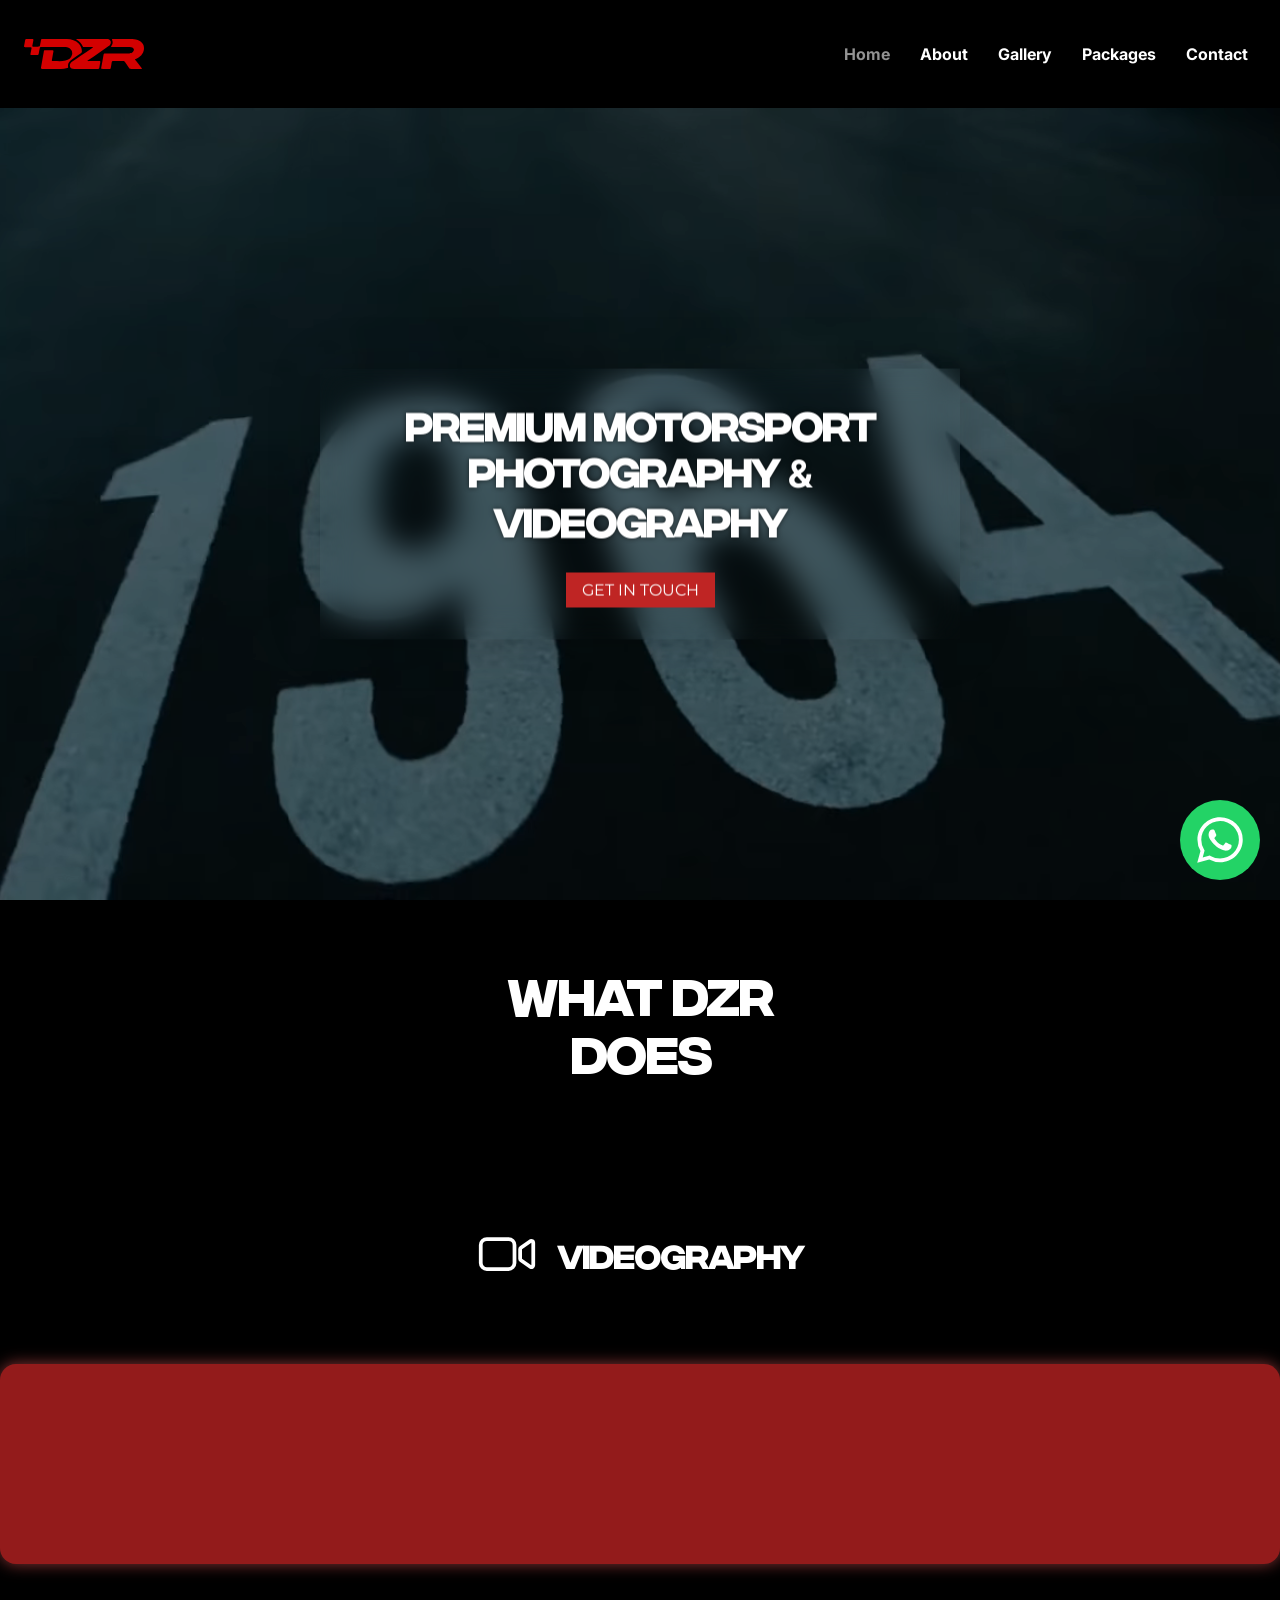
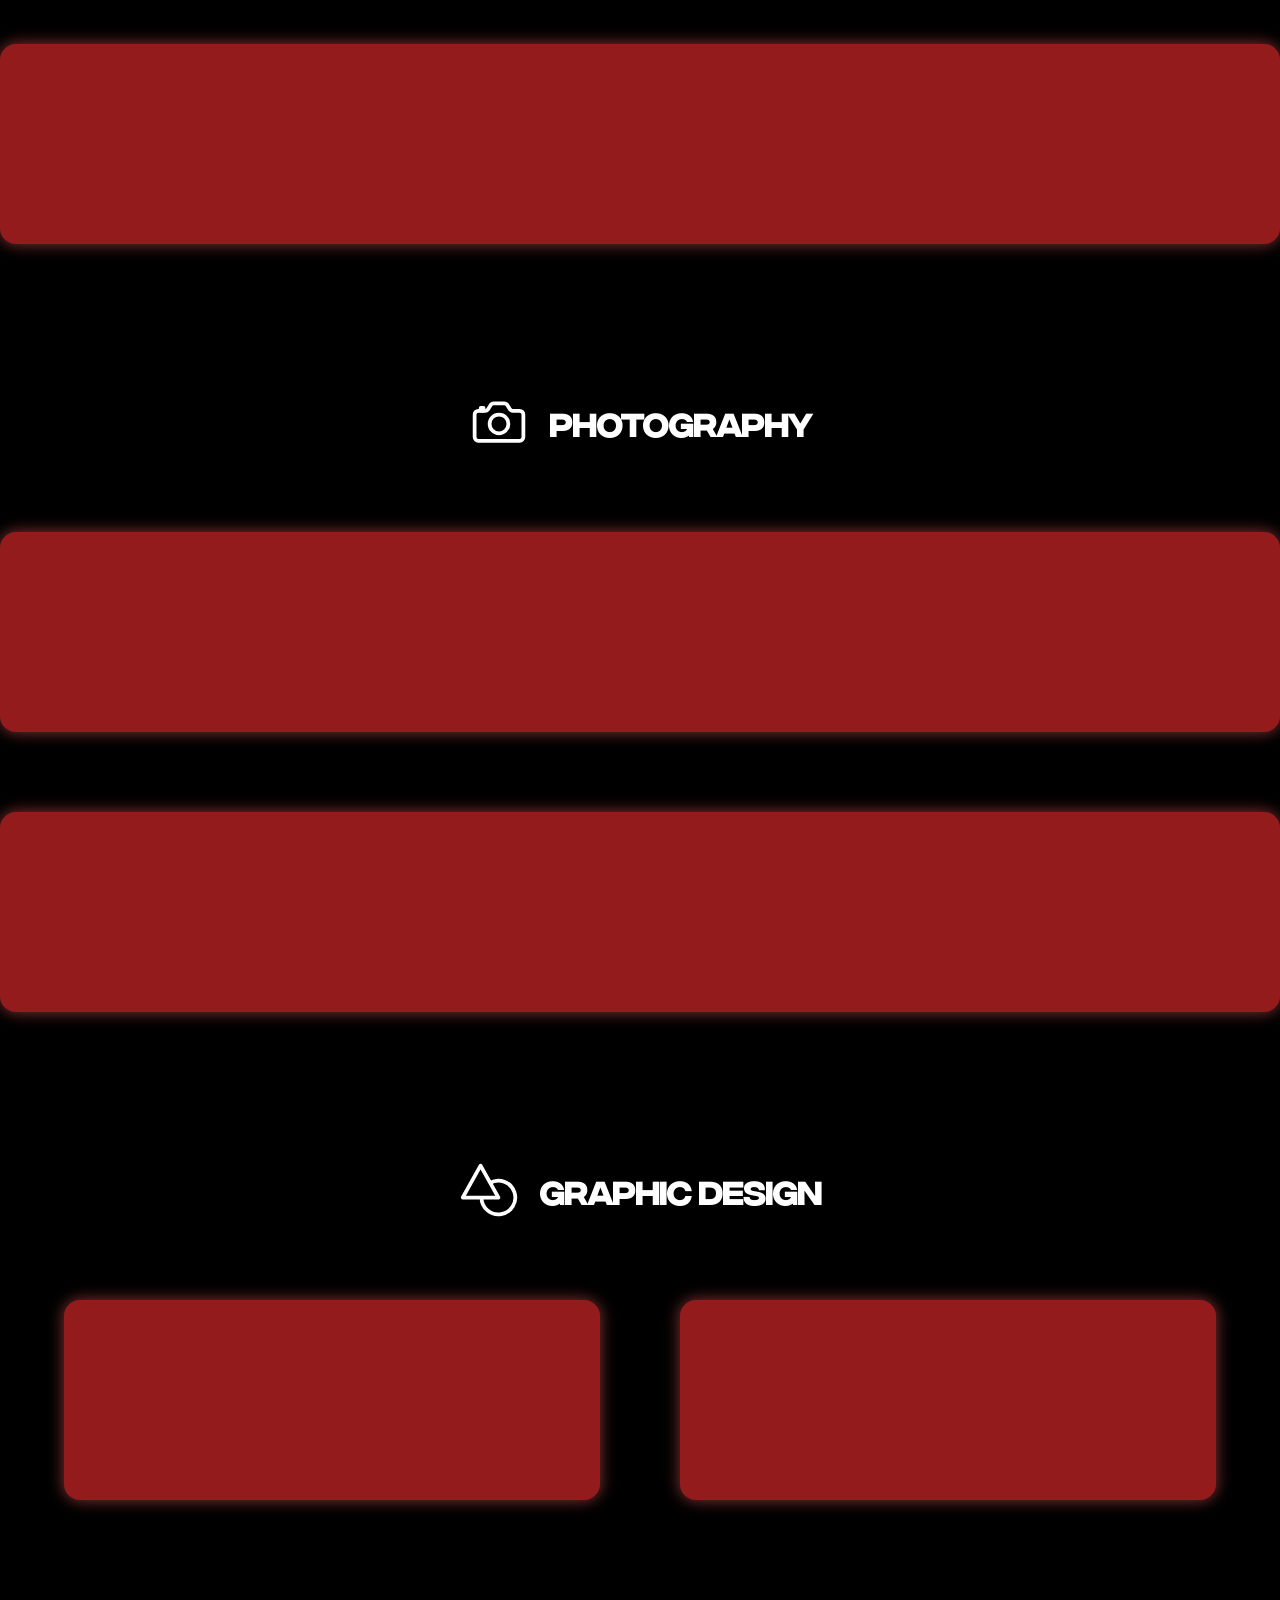
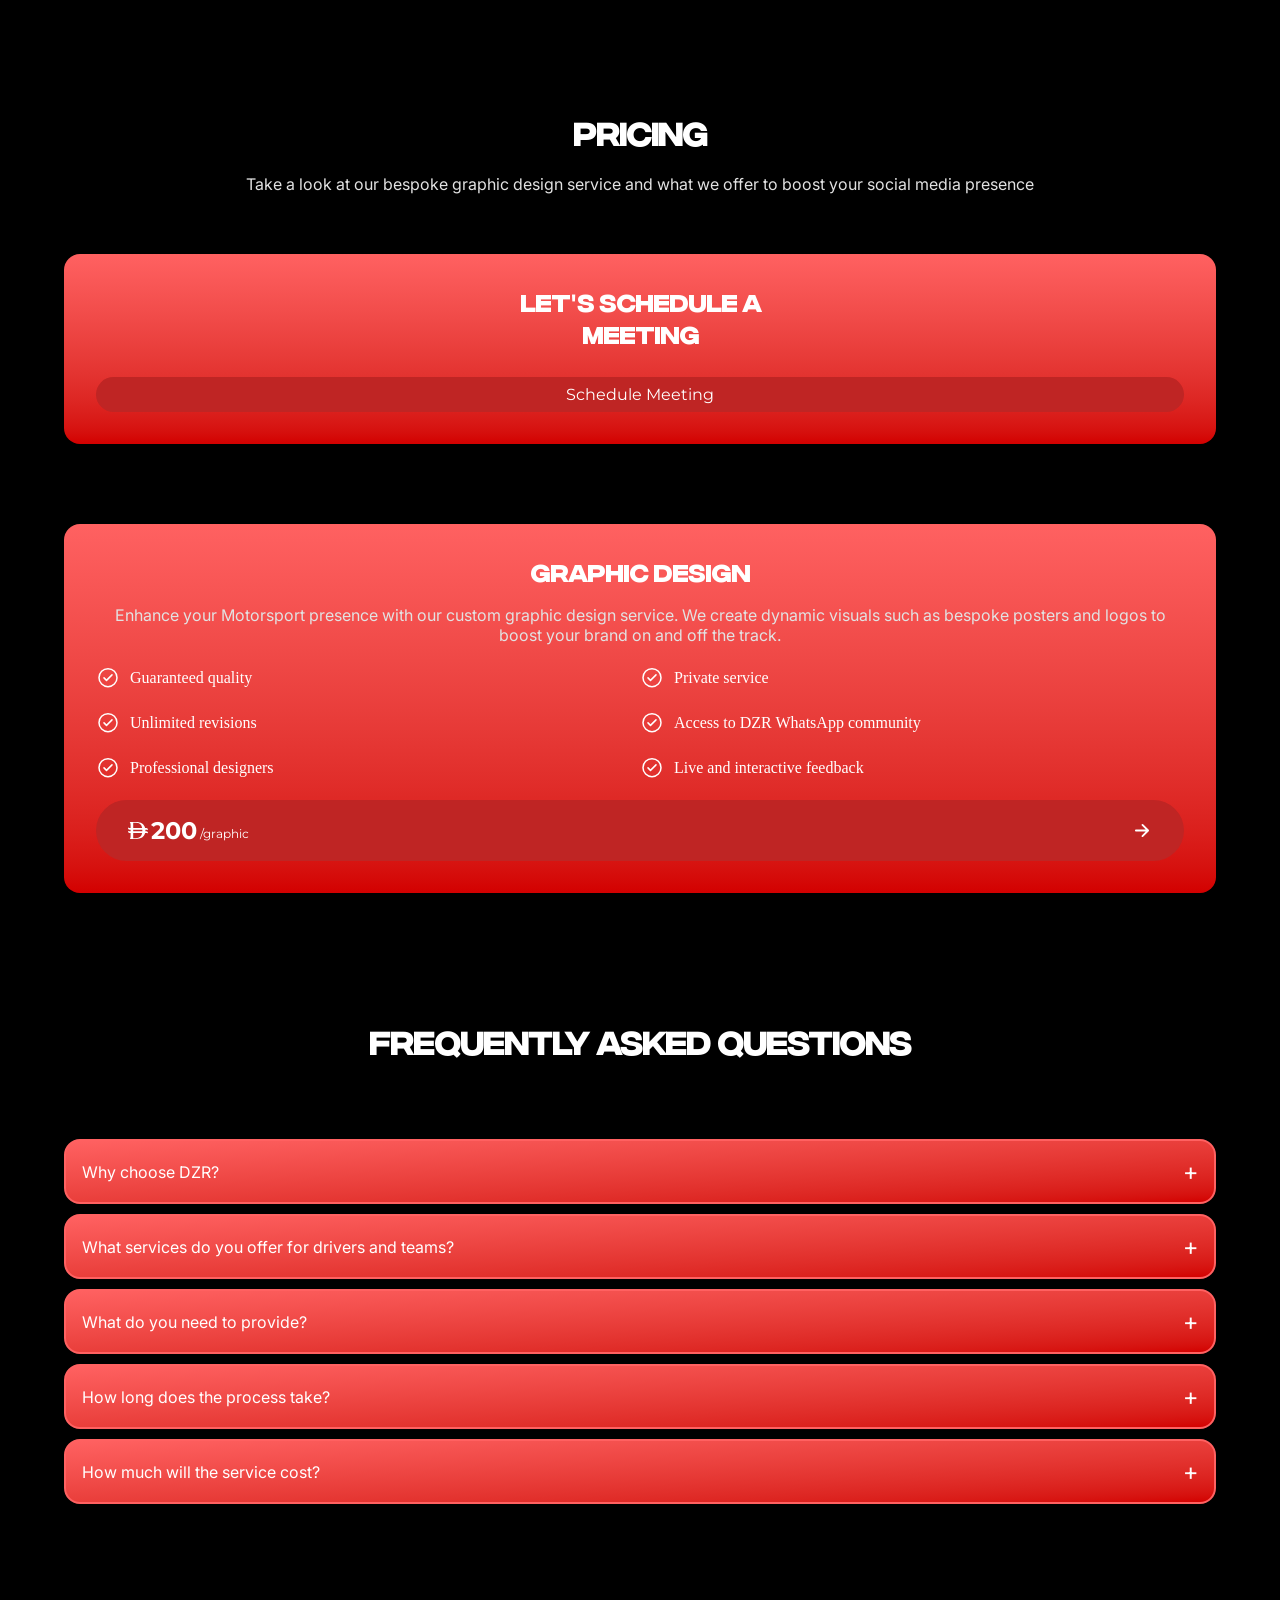
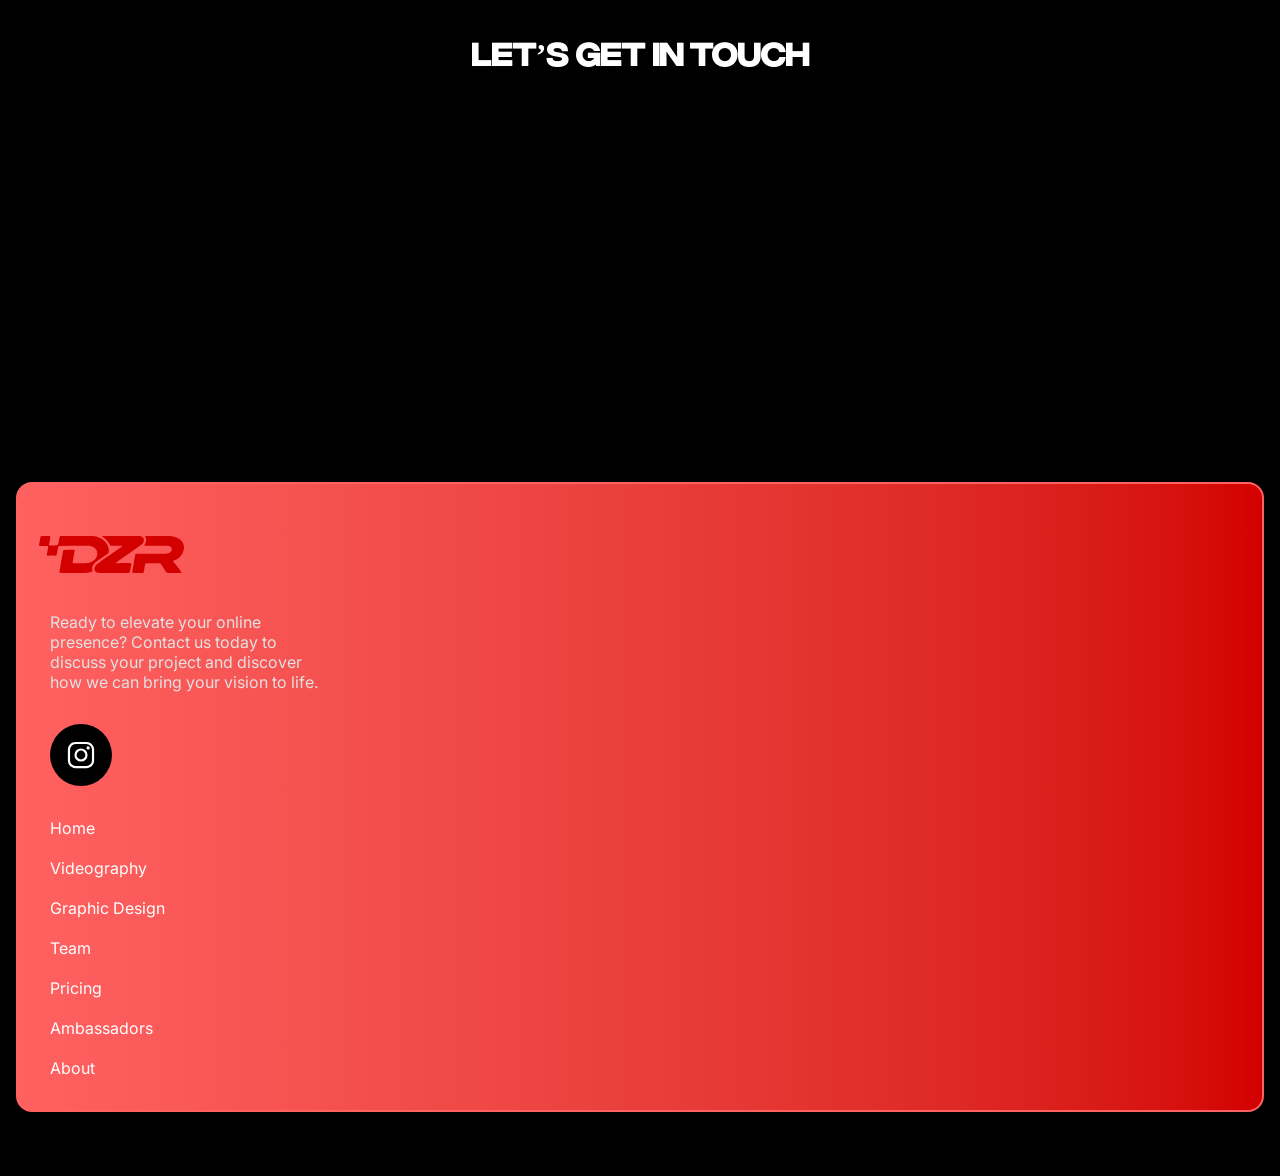
<file: index.html>
<!doctype html>
<html lang="en">
  <head>
    <meta charset="UTF-8" />
    <meta
      name="viewport"
      content="width=device-width, initial-scale=1.0, viewport-fit=cover"
    />
    <meta
      name="description"
      content="DZR Motorsport Media provides professional motorsport photography, videography and graphic design for drivers and teams in the UAE."
    />
    <meta property="og:title" content="DZR Motorsport Media" />
    <meta
      property="og:description"
      content="Premium motorsport photography and videography in the UAE."
    />
    <meta
      property="og:image"
      content="https://salo-om.github.io/dzr-website/assets/images/logo-main.png"
    />
    <meta property="og:type" content="website" />
    <meta property="og:url" content="https://salo-om.github.io/dzr-website/" />
    <meta name="robots" content="index, follow" />
    <link rel="canonical" href="https://salo-om.github.io/dzr-website/" />
    <link rel="stylesheet" href="assets/styles/style.css" />
    <link rel="preconnect" href="https://fonts.googleapis.com" />
    <link rel="preconnect" href="https://fonts.gstatic.com" crossorigin />
    <link
      href="https://fonts.googleapis.com/css2?family=Inter:opsz,wght@14..32,100..900&family=Montserrat:ital,wght@0,100..900;1,100..900&display=swap"
      rel="stylesheet"
    />
    <title>DZR Motorsport Media | Motorsport Photography & Videography UAE</title>
    <link rel="icon" href="assets/svgs/logo-mark.svg" type="image/svg+xml" />
    <link rel="preload" as="image" href="assets/images/hero-poster.jpg" />
    <script src="assets/scripts/script.js" defer></script>
    <script type="application/ld+json">
      {
        "@context": "https://schema.org",
        "@type": "Organization",
        "name": "DZR Motorsport Media",
        "url": "https://salo-om.github.io/dzr-website/",
        "logo": "https://salo-om.github.io/dzr-website/assets/images/logo-main.png",
        "sameAs": [
          "https://www.instagram.com/sa.788m/"
        ]
      }
    </script>
  </head>
  <body>
    <div class="whatsapp__popup">
      <a href="https://wa.me/971566635916"
        ><img src="assets/svgs/whatsapp.svg" alt="whatsapp icon"
      /></a>
    </div>
    <header>
      <nav aria-label="Main navigation">
        <div class="logo">
          <a href="index.html"
            ><img
              src="assets/svgs/logo-mark.svg"
              alt="dzr logo"
              width="120"
              height="100%"
          /></a>
        </div>
        <ul id="links">
          <li><a href="index.html" class="current__page">Home</a></li>
          <li><a href="about.html">About</a></li>
          <li><a href="gallery.html">Gallery</a></li>
          <li><a href="packages.html">Packages</a></li>
          <li><a href="contact.html">Contact</a></li>
        </ul>
        <button
          class="links__icon"
          id="links__icon"
          aria-label="Open navigation menu"
        >
          <img
            src="assets/svgs/link.svg"
            alt=""
            width="50px"
            height="100%"
            aria-hidden="true"
          />
        </button>
      </nav>
      <section class="hero">
        <video
          muted
          autoplay
          loop
          playsinline
          preload="none"
          poster="assets/images/hero-poster.jpg"
          aria-label="Motorsport highlight video showing track and race footage"
        >
          <source src="assets/videos/hero.webm" type="video/webm" />
          <source src="assets/videos/hero.mp4" type="video/mp4" />
          Your browser does not support the video tag.
        </video>
        <div class="hero__header">
          <h1 class="hero__title">
            Premium Motorsport Photography 
            <span style="font-family: inter">&</span> Videography
          </h1>
          <div class="cta">
            <a class="cta__button" href="#contact">GET IN TOUCH</a>
          </div>
        </div>
      </section>
    </header>
    <main>
      <section class="features" id="features">
        <h2 class="features__header">
          WHAT DZR <br />
          DOES
        </h2>

        <section class="videography">
          <h2 class="videography__header features__header">
            <img
              src="assets/svgs/video.svg"
              alt="videography film icon"
              width="60px"
              height="100%"
              loading="lazy"
            />Videography
          </h2>
          <div class="videography__container">
            <div class="video feature"></div>
            <div class="video feature"></div>
          </div>
        </section>

        <section class="photography">
          <h2 class="photography__header features__header">
            <img
              src="assets/svgs/photo.svg"
              alt="photography camera icon"
              width="60px"
              height="100%"
              loading="lazy"
            />Photography
          </h2>
          <div class="photography__container">
            <div class="photo feature"></div>
            <div class="photo feature"></div>
          </div>
        </section>

        <section class="graphics">
          <h2 class="graphics__header features__header">
            <img
              src="assets/svgs/graphics.svg"
              alt="graphic shapes icon"
              width="60px"
              height="100%"
              loading="lazy"
            />Graphic Design
          </h2>
          <div class="graphics__container">
            <div class="graphic feature"></div>
            <div class="graphic feature"></div>
          </div>
        </section>
      </section>

      <section class="pricing" id="pricing">
        <h2 class="pricing__header">Pricing</h2>
        <p class="pricing__paragraph">
          Take a look at our bespoke graphic design service and what we offer to
          boost your social media presence
        </p>
        <div class="schedule">
          <h3 class="schedule__header">
            Let<span style="font-family: inter">'</span>s Schedule a <br />
            Meeting
          </h3>
          <a href="contact.html" class="cta__button">Schedule Meeting</a>
        </div>
        <div class="pricing__container">
          <div class="item">
            <h3 class="item__header">Graphic Design</h3>
            <p class="item__paragraph">
              Enhance your Motorsport presence with our custom graphic design
              service. We create dynamic visuals such as bespoke posters and
              logos to boost your brand on and off the track.
            </p>
            <ul>
              <li>
                <img
                  src="assets/svgs/check.svg"
                  alt=""
                  loading="lazy"
                  aria-hidden="true"
                />Guaranteed quality
              </li>
              <li>
                <img
                  src="assets/svgs/check.svg"
                  alt=""
                  loading="lazy"
                  aria-hidden="true"
                />Private service
              </li>
              <li>
                <img
                  src="assets/svgs/check.svg"
                  alt=""
                  loading="lazy"
                  aria-hidden="true"
                />Unlimited revisions
              </li>
              <li>
                <img
                  src="assets/svgs/check.svg"
                  alt=""
                  loading="lazy"
                  aria-hidden="true"
                />Access to DZR WhatsApp community
              </li>
              <li>
                <img
                  src="assets/svgs/check.svg"
                  alt=""
                  loading="lazy"
                  aria-hidden="true"
                />Professional designers
              </li>
              <li>
                <img
                  src="assets/svgs/check.svg"
                  alt=""
                  loading="lazy"
                  aria-hidden="true"
                />Live and interactive feedback
              </li>
            </ul>
            <a href="contact.html" class="cta__button"
              ><span class="price__span"
                ><img
                  src="assets/svgs/dhs.svg"
                  alt="UAE Dirham symbol"
                  width="25px"
                  loading="lazy"
                />
                200 <span>/graphic</span></span
              >
              <img
                src="assets/svgs/arrow.svg"
                alt="arrow icon"
                width="25px"
                loading="lazy"
            /></a>
          </div>
        </div>
      </section>

      <section class="faq">
        <h2 class="faq__header">Frequently Asked Questions</h2>
        <div class="faq__container">
          <details>
            <summary>Why choose DZR?</summary>
            <p>
              Here at DZR, we personally believe our services are the very best.
              From our quick and interactive feedback system to our rapid
              turnover time, the product we offer is one-of-a-kind, allowing you
              to come to us for all your social media needs.
            </p>
          </details>
          <details>
            <summary>What services do you offer for drivers and teams?</summary>
            <p>
              We provide full media coverage from graphic design, videography
              and photography to enhance and boost your social media presence.
              We also offer social media management to drivers who want to
              improve the presentation of their social media pages.
            </p>
          </details>
          <details>
            <summary>What do you need to provide?</summary>
            <p>
              As a client you’ll need to send us high quality images of you on
              and off the track. This gives us a good selection when starting
              the design process. Additionally we require all information
              regarding the event such as track, date, round number etc. Sponsor
              and team logos are also available to be added to the design if
              necessary.
            </p>
          </details>
          <details>
            <summary>How long does the process take?</summary>
            <p>
              For our graphic design services, we advise giving a 2 weeks notice
              prior to the finish date, to ensure the graphic is fully prepared
              and ready to post, allowing for a smooth and stress-free process.
              For our photography and videography services, get in touch through
              our email and social media platforms for photo and video editing
              delivery times.
            </p>
          </details>
          <details>
            <summary>How much will the service cost?</summary>
            <p>
              Our graphic design service starts at AED 200 per graphic however we offer
              bulk order discounts for full season and multiple design packages
              - in which you can enquire about through our email and social
              media platforms. For videography and photography please get in
              touch through our email and social media platforms, and for more
              information on which events we’ll be attending and what packages
              we offer.
            </p>
          </details>
        </div>
      </section>

      <section id="contact" class="contact">
        <h2 class="contact__header">Let’s Get in Touch</h2>
      </section>
    </main>

    <footer>
      <div class="footer__container">
        <div class="group-1">
          <a href="index.html" class="dzr__icon"
            ><img
              src="assets/svgs/logo-mark.svg"
              alt="dzr footer logo"
              loading="lazy"
          /></a>
          <p class="footer__paragraph">
            Ready to elevate your online <br />
            presence? Contact us today to <br />
            discuss your project and discover <br />
            how we can bring your vision to life.
          </p>
          <a href="https://www.instagram.com/sa.788m/" class="instagram__icon"
            ><img
              src="assets/svgs/instagram.svg"
              alt="instagram icon"
              width="30px"
              loading="lazy"
          /></a>
        </div>
        <div class="group-2">
          <ul>
            <li><a href="index.html">Home</a></li>
            <li><a href="videography.html">Videography</a></li>
            <li><a href="graphic-design.html">Graphic Design</a></li>
            <li><a href="our-team.html">Team</a></li>
            <li><a href="#pricing">Pricing</a></li>
            <li><a href="ambassadors.html">Ambassadors</a></li>
            <li><a href="about.html">About</a></li>
          </ul>
        </div>
      </div>
    </footer>
  </body>
</html>
</file>
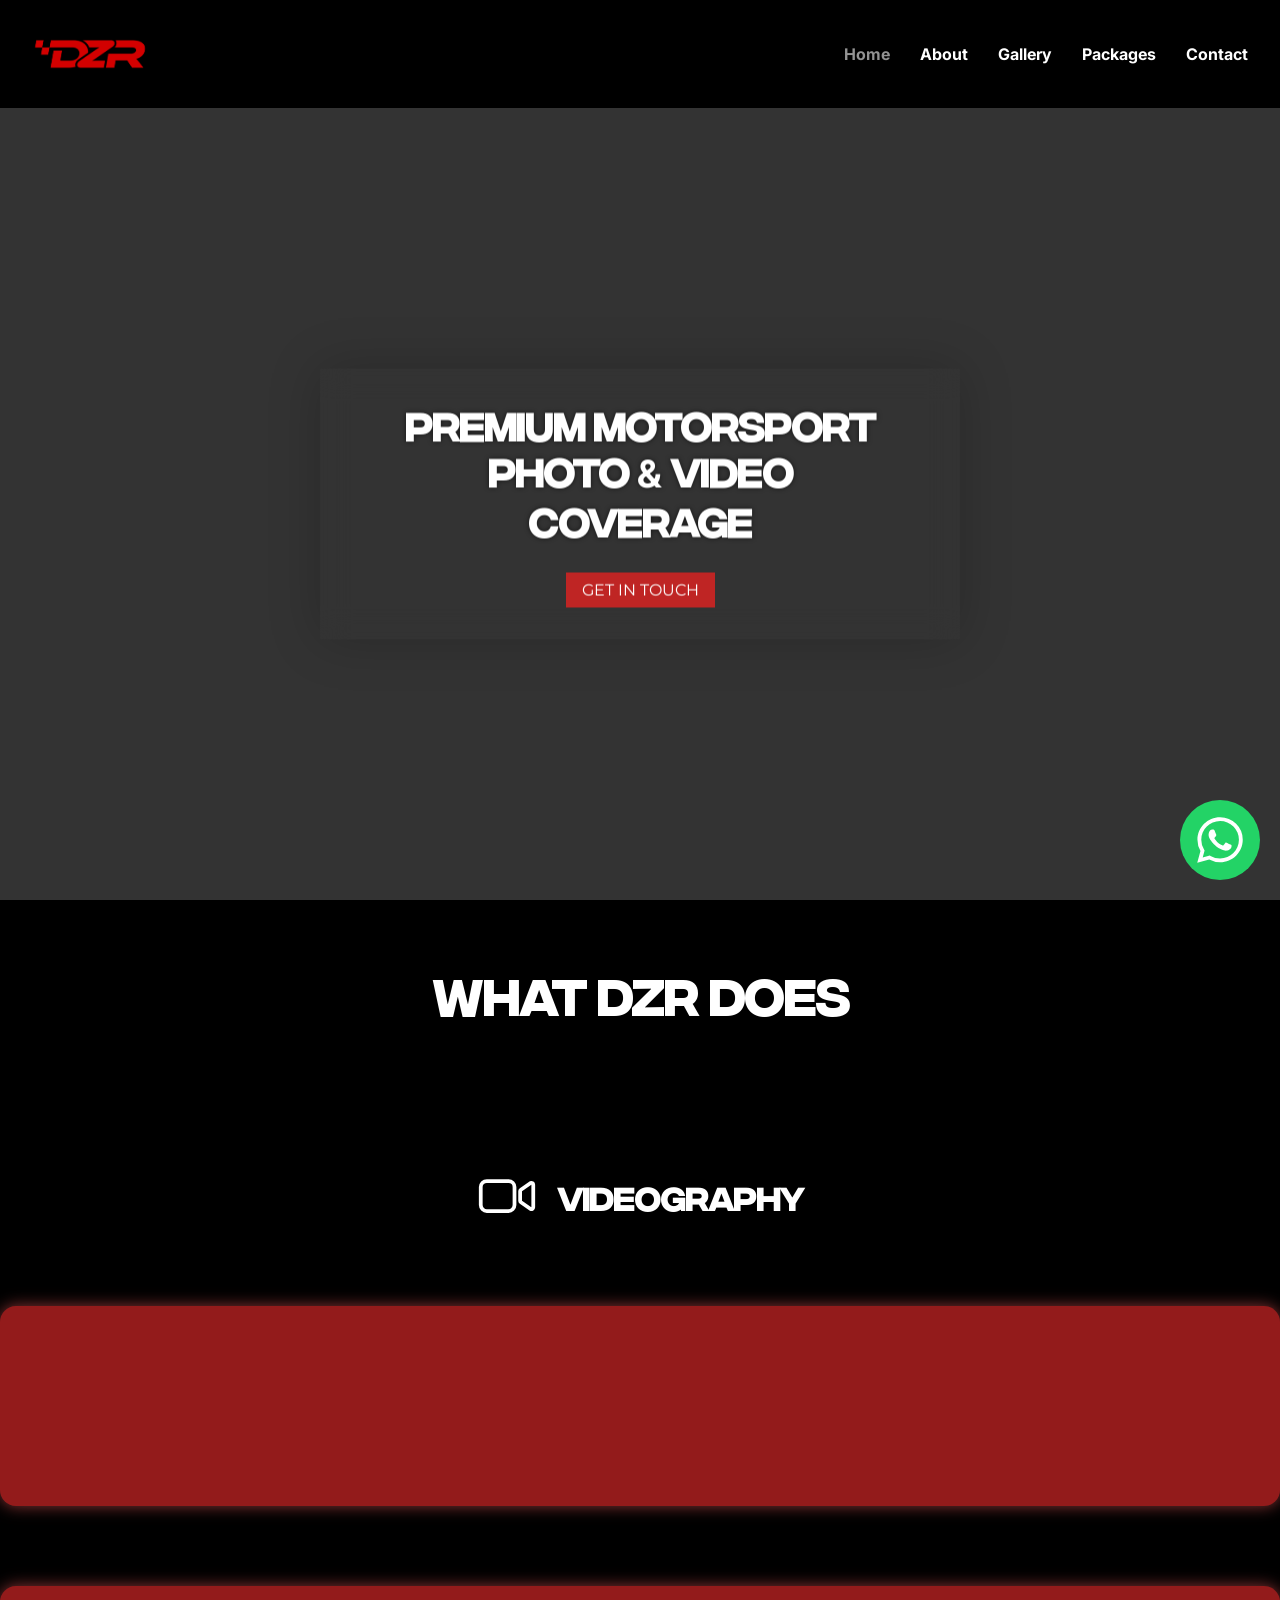
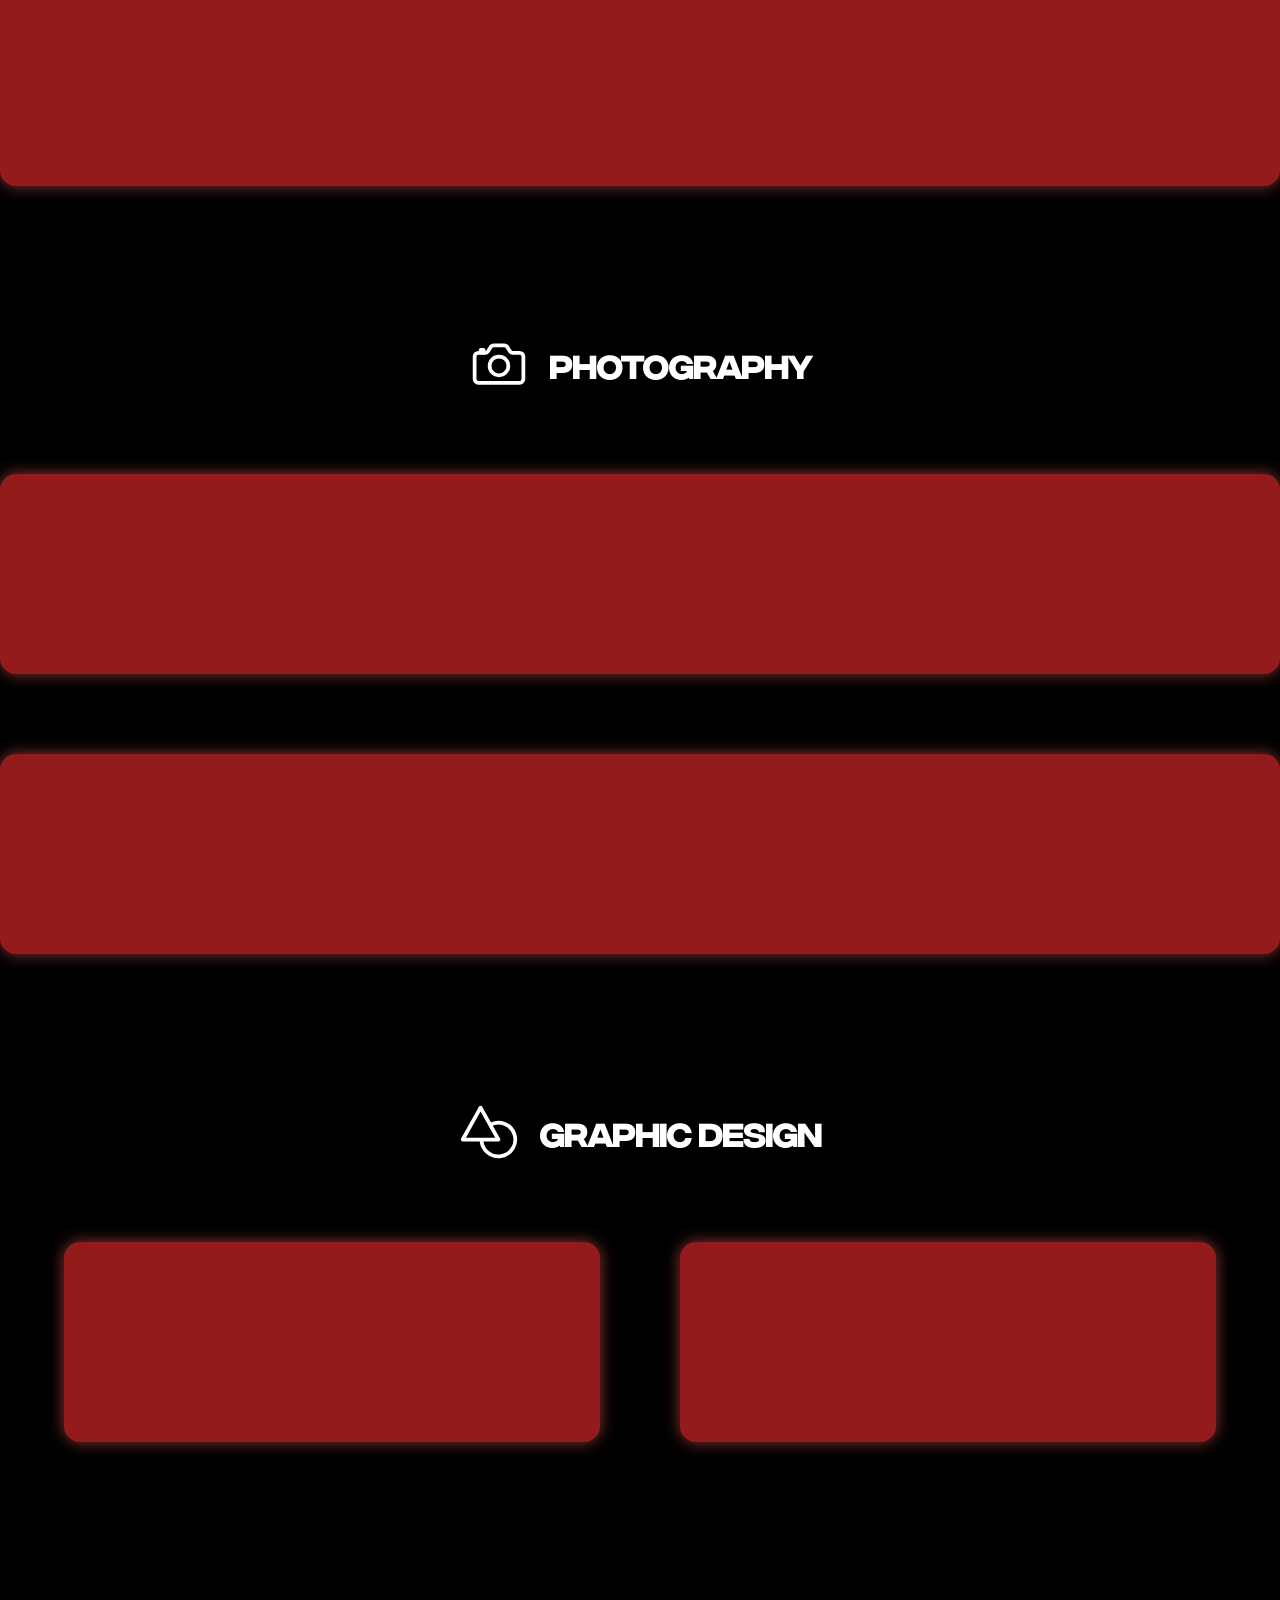
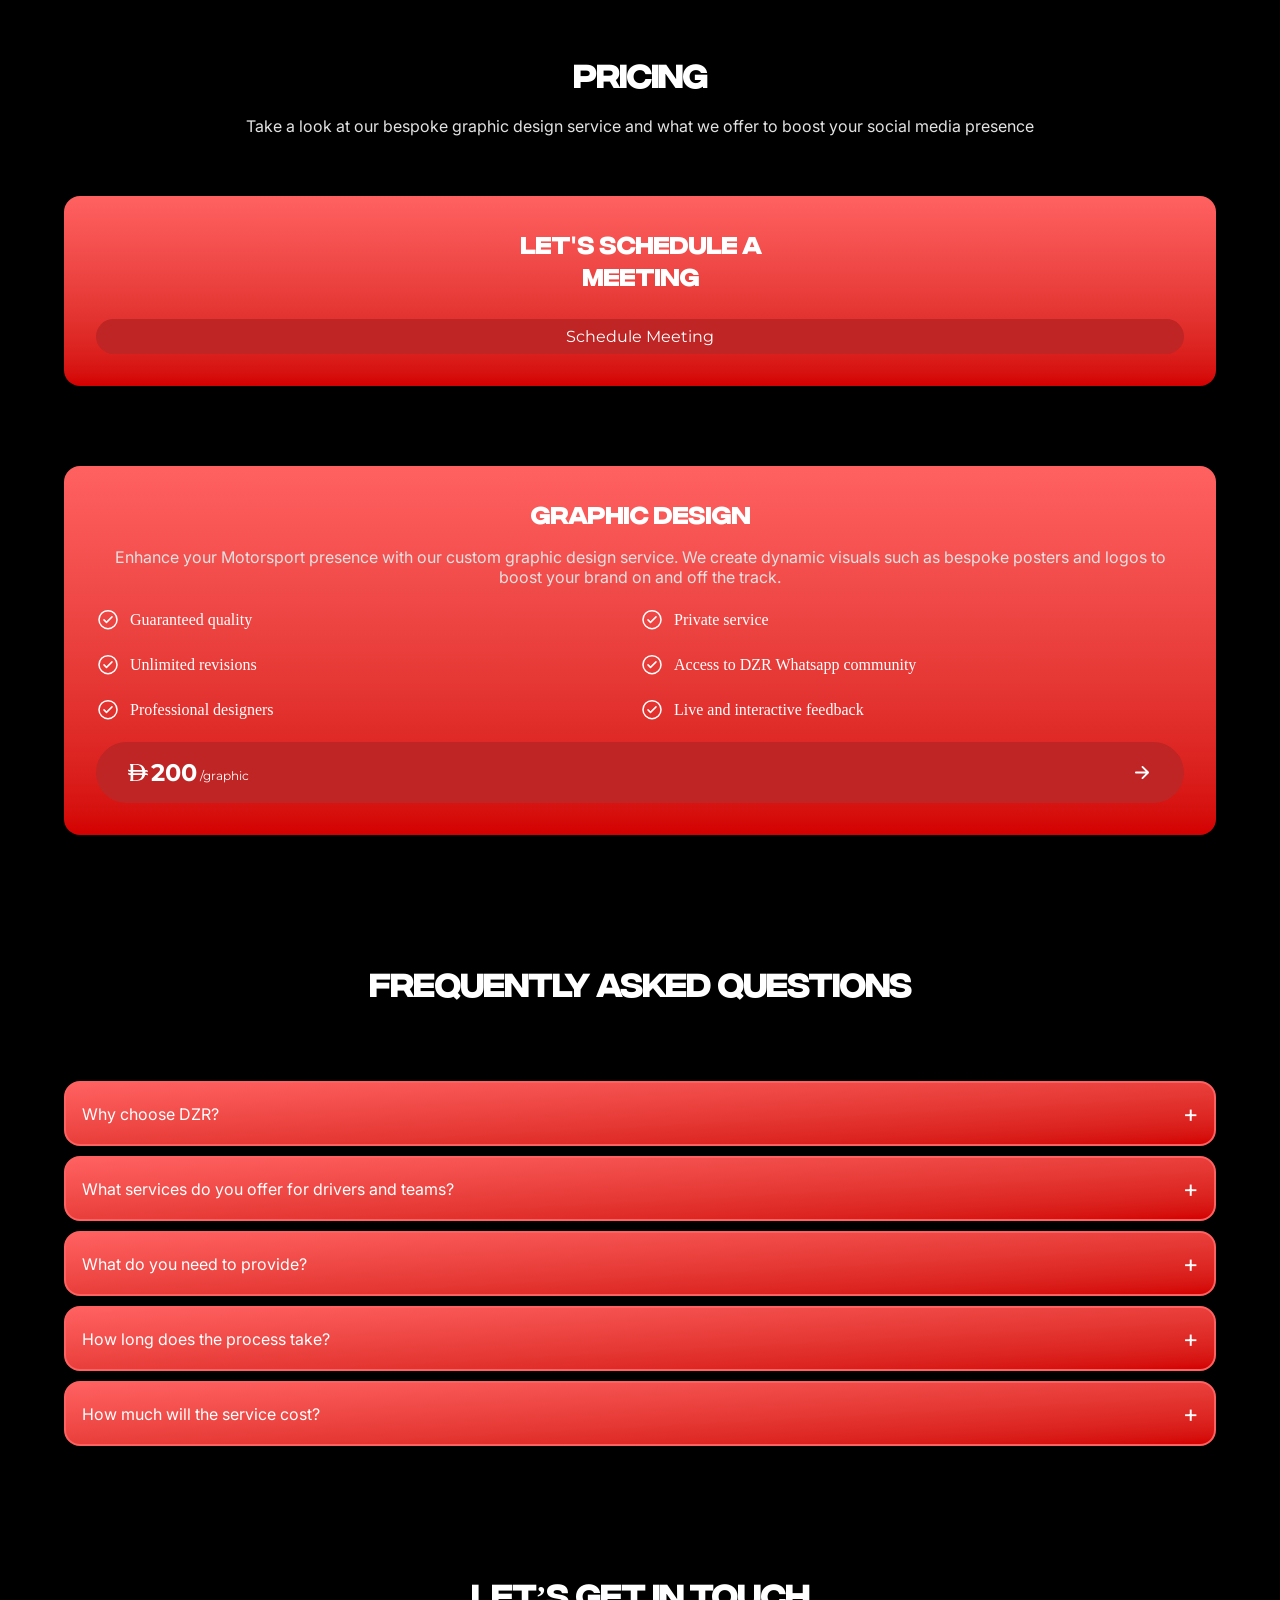
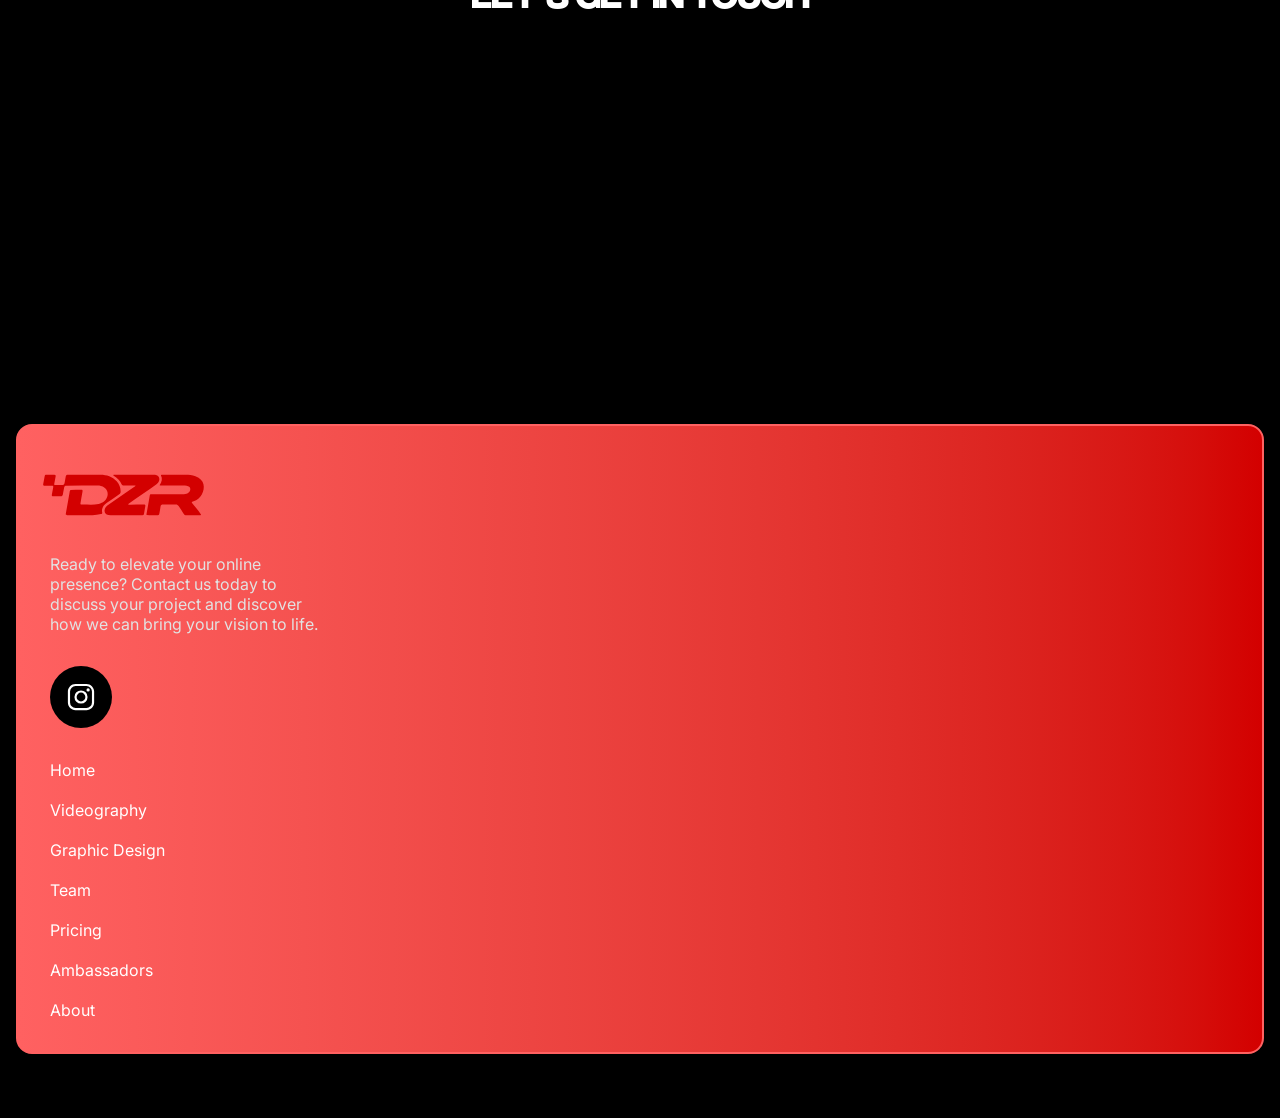
<file: pages/index.html>
<!DOCTYPE html>
<html lang="en">
  <head>
    <meta charset="UTF-8" />
    <meta name="viewport" content="width=device-width, initial-scale=1.0, viewport-fit=cover" />
    <meta name="description" content="DZR Motorsport Media delivers premium motorsport photography and videography in the UAE, covering track days, test days, and events." />
    <meta property="og:title" content="DZR Motorsport Media" />
    <meta property="og:description" content="Premium motorsport photography and videography in the UAE." />
    <meta property="og:image" content="https://salo-om.github.io/dzr-website/images/dzr.png" />
    <meta property="og:type" content="website" />
    <meta property="og:url" content="https://salo-om.github.io/dzr-website/" />
    <link rel="stylesheet" href="../styles/style.css" />
    <link rel="preconnect" href="https://fonts.googleapis.com" />
    <link rel="preconnect" href="https://fonts.gstatic.com" crossorigin />
    <link href="https://fonts.googleapis.com/css2?family=Chewy&family=Inter:opsz,wght@14..32,100..900&family=Montserrat:ital,wght@0,100..900;1,100..900&family=Oswald:wght@200..700&display=swap" rel="stylesheet" />
    <title>DZR</title>
    <link rel="icon" href="../svgs/dzr1.svg" type="image/x-icon" />
    <script src="../scripts/script.js" defer></script>
  </head>
  <body>
    <div class="whatsapp__popup">
      <a href="https://wa.me/971566635916"
        ><img src="../svgs/whatsapp.svg" alt="whatsapp icon"
      /></a>
    </div>
    <header>
      <nav>
        <div class="logo">
          <a href="index.html"
            ><img
              src="../images/dzr.png"
              alt="dzr logo"
              width="180px"
              height="100%"
          /></a>
        </div>
        <ul id="links">
          <li><a href="index.html" class="current__page">Home</a></li>
          <li><a href="about.html">About</a></li>
          <li><a href="gallery.html">Gallery</a></li>
          <li><a href="packages.html">Packages</a></li>
          <li><a href="contact.html">Contact</a></li>
        </ul>
        <div class="links__icon" id="links__icon">
          <img
            src="../svgs/link.svg"
            alt="links icon"
            width="50px"
            height="100%"
          />
        </div>
      </nav>
      <section class="hero">
        <video
          muted
          autoplay
          loop
          playsinline
          preload="none"
          aria-label="Motorsport highlight video showing track and race footage"
        >
          <source src="../videos/video.mp4" type="video/mp4" />
          Your browser does not support the video tag.
        </video>
        <div class="hero__header">
          <h1 class="hero__title">
            Premium Motorsport Photo
            <span style="font-family: inter">&</span> Video Coverage
          </h1>
          <div class="cta">
            <a class="cta__button" href="#contact">GET IN TOUCH</a>
          </div>
        </div>
      </section>
    </header>
    <main>
      <section class="features" id="features">
        <h2 class="features__header">WHAT DZR DOES</h2>

        <section class="videography">
          <h2 class="videography__header features__header">
            <img
              src="../svgs/video.svg"
              alt="videography film icon"
              width="60px"
              height="100%"
            />Videography
          </h2>
          <div class="videography__container">
            <div class="video feature"></div>
            <div class="video feature"></div>
          </div>
        </section>

        <section class="photography">
          <h2 class="photography__header features__header">
            <img
              src="../svgs/photo.svg"
              alt="photography camera icon"
              width="60px"
              height="100%"
            />Photography
          </h2>
          <div class="photography__container">
            <div class="photo feature"></div>
            <div class="photo feature"></div>
          </div>
        </section>

        <section class="graphics">
          <h2 class="graphics__header features__header">
            <img
              src="../svgs/graphics.svg"
              alt="graphic shapes icon"
              width="60px"
              height="100%"
            />Graphic Design
          </h2>
          <div class="graphics__container">
            <div class="graphic feature"></div>
            <div class="graphic feature"></div>
          </div>
        </section>
      </section>

      <section class="pricing" id="pricing">
        <h2 class="pricing__header">Pricing</h2>
        <p class="pricing__paragraph">
          Take a look at our bespoke graphic design service and what we offer to
          boost your social media presence
        </p>
        <div class="schedule">
          <h3 class="schedule__header">
            Let<span style="font-family: inter">'</span>s Schedule a <br />
            Meeting
          </h3>
          <a href="contact.html" class="cta__button">Schedule Meeting</a>
        </div>
        <div class="pricing__container">
          <div class="item">
            <h3 class="item__header">Graphic Design</h3>
            <p class="item__paragraph">
              Enhance your Motorsport presence with our custom graphic design
              service. We create dynamic visuals such as bespoke posters and
              logos to boost your brand on and off the track.
            </p>
            <ul>
              <li>
                <img src="../svgs/check.svg" alt="checkmark icon" />Guaranteed
                quality
              </li>
              <li>
                <img src="../svgs/check.svg" alt="checkmark icon" />Private
                service
              </li>
              <li>
                <img src="../svgs/check.svg" alt="checkmark icon" />Unlimited
                revisions
              </li>
              <li>
                <img src="../svgs/check.svg" alt="checkmark icon" />Access to
                DZR Whatsapp community
              </li>
              <li>
                <img src="../svgs/check.svg" alt="checkmark icon" />Professional
                designers
              </li>
              <li>
                <img src="../svgs/check.svg" alt="checkmark icon" />Live and
                interactive feedback
              </li>
            </ul>
            <a href="contact.html" class="cta__button"
              ><span class="price__span"
                ><img src="../svgs/dhs.svg" alt="dhs" width="25px" /> 200
                <span>/graphic</span></span
              >
              <img src="../svgs/arrow.svg" alt="arrow icon" width="25px"
            /></a>
          </div>
        </div>
      </section>

      <section class="faq">
        <h2 class="faq__header">Frequently Asked Questions</h2>
        <div class="faq__container">
          <details>
            <summary>Why choose DZR?</summary>
            <p>
              Here at DZR, we personally believe our services are the very best.
              From our quick and interactive feedback system to our rapid
              turnover time, the product we offer is one-of-a-kind, allowing you
              to come to us for all your social media needs.
            </p>
          </details>
          <details>
            <summary>What services do you offer for drivers and teams?</summary>
            <p>
              We provide full media coverage from graphic design, videography
              and photography to enhance and boost your social media presence.
              We also offer social media management to drivers who want to
              improve the presentation of their social media pages.
            </p>
          </details>
          <details>
            <summary>What do you need to provide?</summary>
            <p>
              As a client you’ll need to send us high quality images of you on
              and off the track. This gives us a good selection when starting
              the design process. Additionally we require all information
              regarding the event such as track, date, round number etc. Sponsor
              and team logos are also available to be added to the design if
              necessary.
            </p>
          </details>
          <details>
            <summary>How long does the process take?</summary>
            <p>
              For our graphic design services, we advise giving a 2 weeks notice
              prior to the finish date, to ensure the graphic is fully prepared
              and ready to post, allowing for a smooth and stress-free process.
              For our photography and videography services, get in touch through
              our email and social media platforms for photo and video editing
              delivery times.
            </p>
          </details>
          <details>
            <summary>How much will the service cost?</summary>
            <p>
              Our graphic design service starts at Ð200/graphic however we offer
              bulk order discounts for full season and multiple design packages
              - in which you can enquire about through our email and social
              media platforms. For videography and photography please get in
              touch through our email and social media platforms, and for more
              information on which events we’ll be attending and what packages
              we offer.
            </p>
          </details>
        </div>
      </section>

      <section id="contact" class="contact">
        <h2 class="contact__header">Let’s Get in Touch</h2>
      </section>
    </main>

    <footer>
      <div class="footer__container">
        <div class="group-1">
          <a href="#" class="dzr__icon"
            ><img src="../svgs/dzr1.svg" alt="dzr footer logo"
          /></a>
          <p class="footer__paragraph">
            Ready to elevate your online <br />
            presence? Contact us today to <br />
            discuss your project and discover <br />
            how we can bring your vision to life.
          </p>
          <a href="https://www.instagram.com/sa.788m/" class="instagram__icon"
            ><img src="../svgs/instagram.svg" alt="instagram icon" width="30px"
          /></a>
        </div>
        <div class="group-2">
          <ul>
            <li><a href="index.html">Home</a></li>
            <li><a href="videography.html">Videography</a></li>
            <li><a href="graphic-design.html">Graphic Design</a></li>
            <li><a href="our-team.html">Team</a></li>
            <li><a href="#pricing">Pricing</a></li>
            <li><a href="ambassadors.html">Ambassadors</a></li>
            <li><a href="about.html">About</a></li>
          </ul>
        </div>
      </div>
    </footer>
  </body>
</html>
</file>
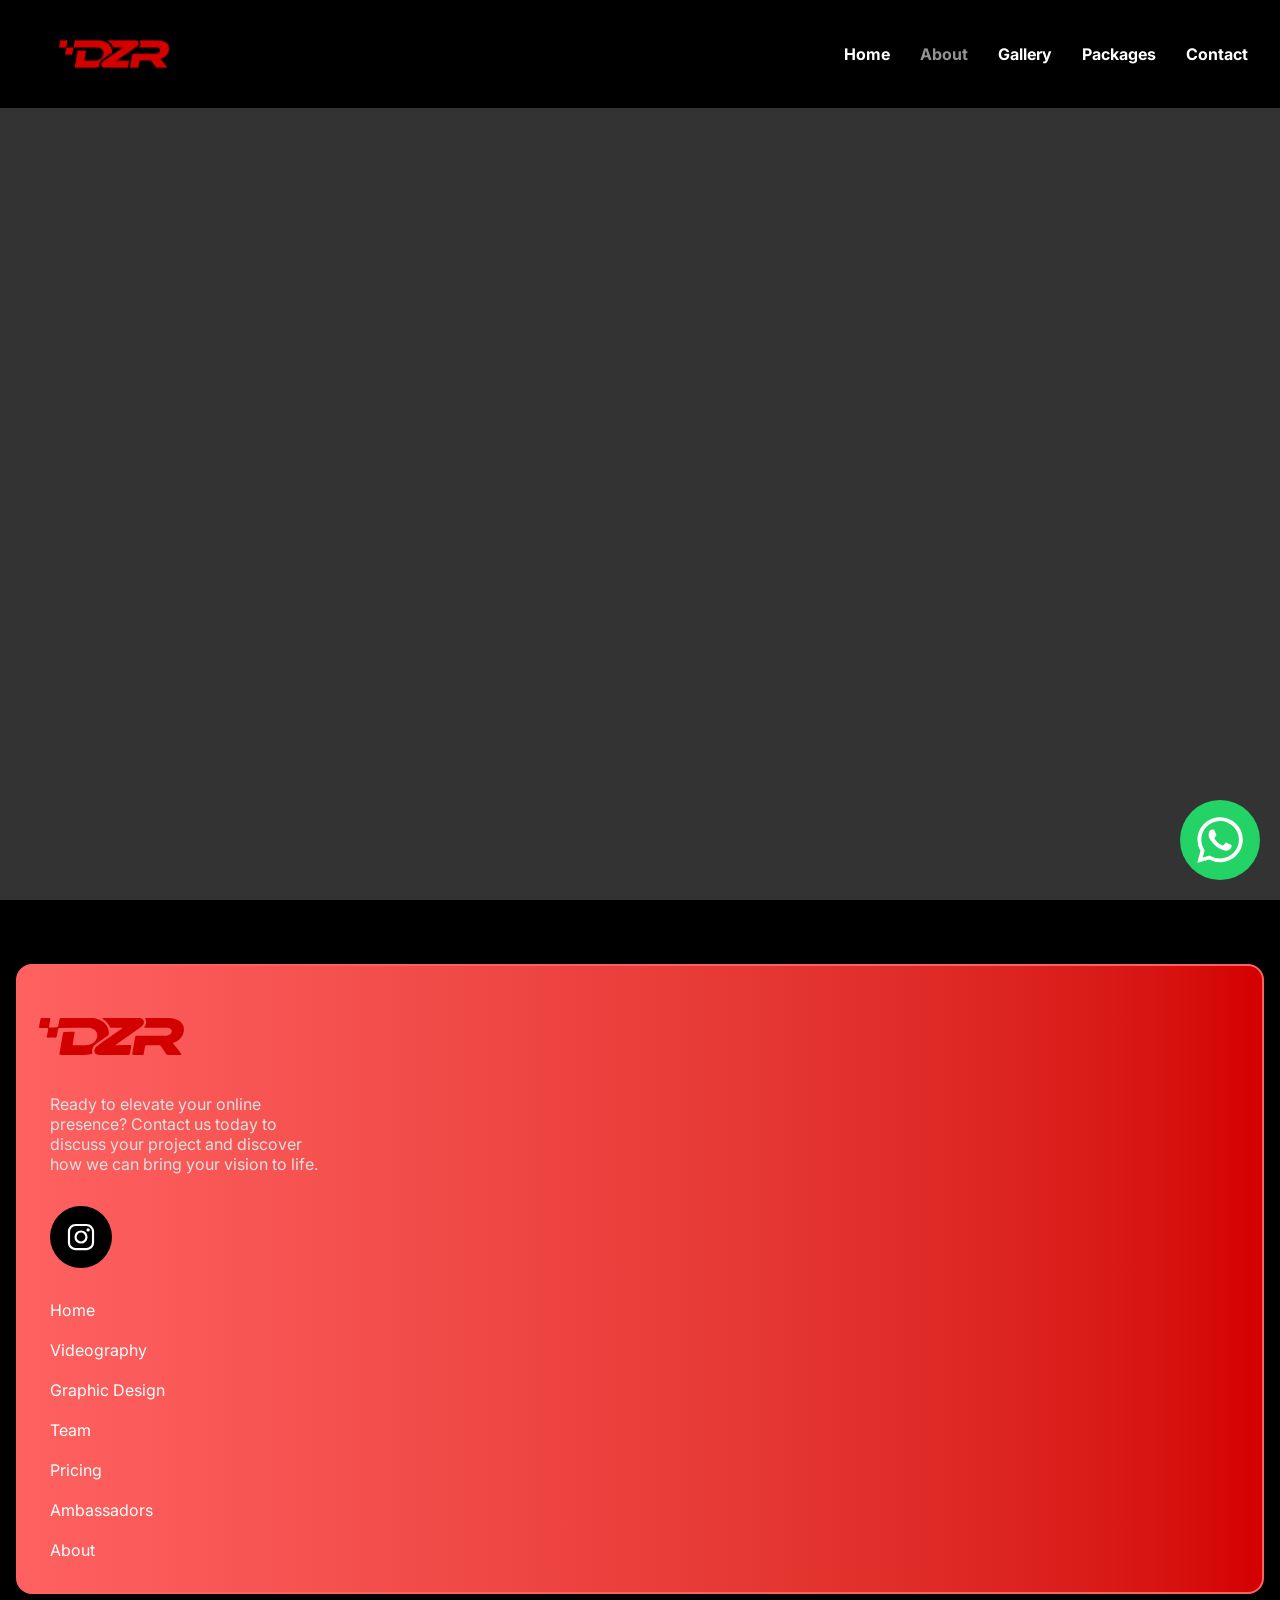
<file: about.html>
<!doctype html>
<html lang="en">
  <head>
    <meta charset="UTF-8" />
    <meta
      name="viewport"
      content="width=device-width, initial-scale=1.0, viewport-fit=cover"
    />
    <meta
      name="description"
      content="DZR Motorsport Media delivers premium motorsport photography and videography in the UAE, covering track days, test days, and events."
    />
    <meta property="og:title" content="DZR Motorsport Media" />
    <meta
      property="og:description"
      content="Premium motorsport photography and videography in the UAE."
    />
    <meta
      property="og:image"
      content="https://salo-om.github.io/dzr-website/assets/svgs/logo-mark.svg"
    />
    <meta property="og:type" content="website" />
    <meta
      property="og:url"
      content="https://salo-om.github.io/dzr-website/about.html"
    />
    <link rel="stylesheet" href="assets/styles/style.css" />
    <link rel="preconnect" href="https://fonts.googleapis.com" />
    <link rel="preconnect" href="https://fonts.gstatic.com" crossorigin />
    <link
      href="https://fonts.googleapis.com/css2?family=Chewy&family=Inter:opsz,wght@14..32,100..900&family=Montserrat:ital,wght@0,100..900;1,100..900&family=Oswald:wght@200..700&display=swap"
      rel="stylesheet"
    />
    <title>DZR Motorsport Media | Photography, Videography & Design</title>
    <link rel="icon" href="assets/svgs/logo-mark.svg" type="image/svg+xml" />
    <script src="assets/scripts/script.js" defer></script>
  </head>
  <body>
    <div class="whatsapp__popup">
      <a href="https://wa.me/971566635916"
        ><img src="assets/svgs/whatsapp.svg" alt="whatsapp icon"
      /></a>
    </div>
    <header>
      <nav>
        <div class="logo">
          <a href="index.html"
            ><img
              src="assets/images/logo-main.png"
              alt="dzr logo"
              width="180px"
              height="100%"
          /></a>
        </div>
        <ul id="links">
          <li><a href="index.html">Home</a></li>
          <li><a href="about.html" class="current__page">About</a></li>
          <li><a href="gallery.html">Gallery</a></li>
          <li><a href="packages.html">Packages</a></li>
          <li><a href="contact.html">Contact</a></li>
        </ul>
        <button
          class="links__icon"
          id="links__icon"
          aria-label="Open navigation menu"
        >
          <img
            src="assets/svgs/link.svg"
            alt=""
            width="50px"
            height="100%"
            aria-hidden="true"
          />
        </button>
      </nav>
    </header>
    <footer>
      <div class="footer__container">
        <div class="group-1">
          <a href="#" class="dzr__icon"
            ><img
              src="assets/svgs/logo-mark.svg"
              alt="dzr footer logo"
              loading="lazy"
          /></a>
          <p class="footer__paragraph">
            Ready to elevate your online <br />
            presence? Contact us today to <br />
            discuss your project and discover <br />
            how we can bring your vision to life.
          </p>
          <a href="https://www.instagram.com/sa.788m/" class="instagram__icon"
            ><img
              src="assets/svgs/instagram.svg"
              alt="instagram icon"
              width="30px"
              loading="lazy"
          /></a>
        </div>
        <div class="group-2">
          <ul>
            <li><a href="index.html">Home</a></li>
            <li><a href="videography.html">Videography</a></li>
            <li><a href="graphic-design.html">Graphic Design</a></li>
            <li><a href="our-team.html">Team</a></li>
            <li><a href="#pricing">Pricing</a></li>
            <li><a href="ambassadors.html">Ambassadors</a></li>
            <li><a href="about.html">About</a></li>
          </ul>
        </div>
      </div>
    </footer>
  </body>
</html>
</file>
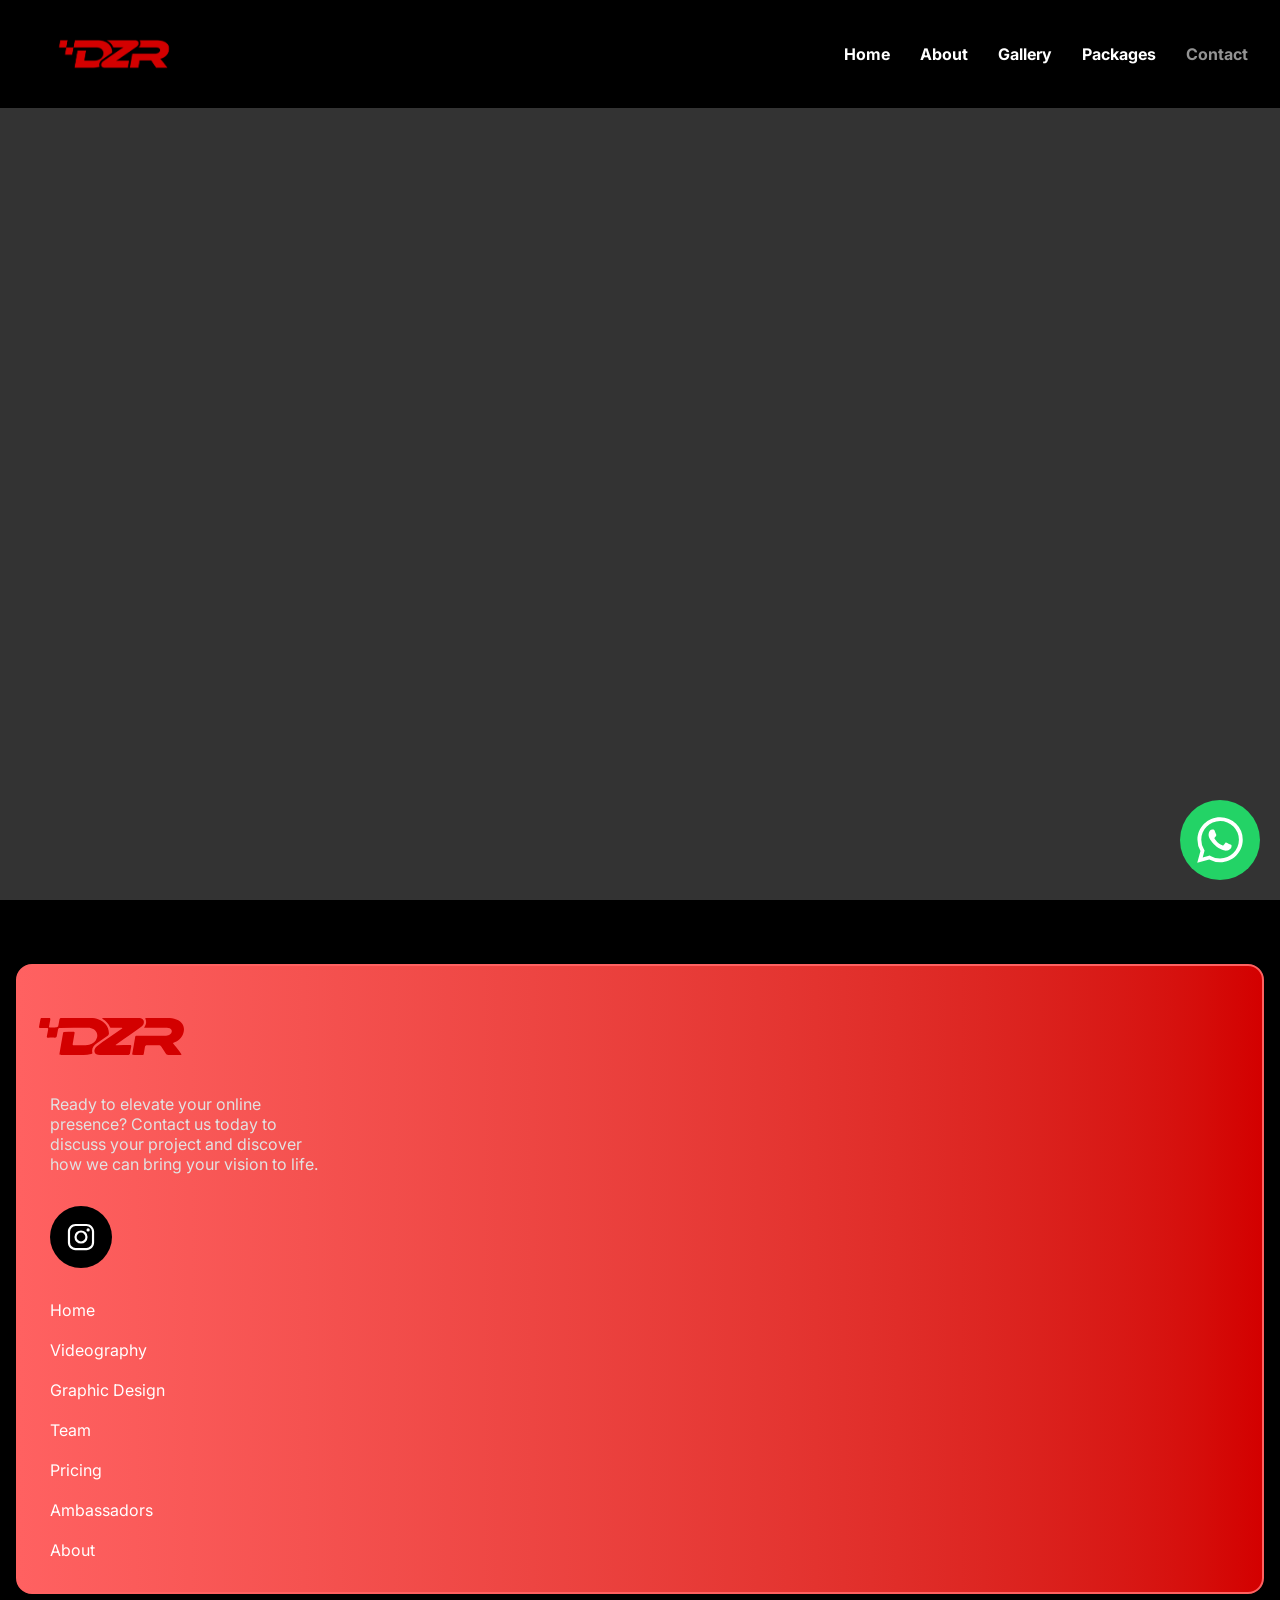
<file: contact.html>
<!doctype html>
<html lang="en">
  <head>
    <meta charset="UTF-8" />
    <meta
      name="viewport"
      content="width=device-width, initial-scale=1.0, viewport-fit=cover"
    />
    <meta
      name="description"
      content="DZR Motorsport Media delivers premium motorsport photography and videography in the UAE, covering track days, test days, and events."
    />
    <meta property="og:title" content="DZR Motorsport Media" />
    <meta
      property="og:description"
      content="Premium motorsport photography and videography in the UAE."
    />
    <meta
      property="og:image"
      content="https://salo-om.github.io/dzr-website/assets/svgs/logo-mark.svg"
    />
    <meta property="og:type" content="website" />
    <meta
      property="og:url"
      content="https://salo-om.github.io/dzr-website/contact.html"
    />
    <link rel="stylesheet" href="assets/styles/style.css" />
    <link rel="preconnect" href="https://fonts.googleapis.com" />
    <link rel="preconnect" href="https://fonts.gstatic.com" crossorigin />
    <link
      href="https://fonts.googleapis.com/css2?family=Chewy&family=Inter:opsz,wght@14..32,100..900&family=Montserrat:ital,wght@0,100..900;1,100..900&family=Oswald:wght@200..700&display=swap"
      rel="stylesheet"
    />
    <title>DZR Motorsport Media | Photography, Videography & Design</title>
    <link rel="icon" href="assets/svgs/logo-mark.svg" type="image/x-icon" />
    <script src="assets/scripts/script.js" defer></script>
  </head>
  <body>
    <div class="whatsapp__popup">
      <a href="https://wa.me/971566635916"
        ><img src="assets/svgs/whatsapp.svg" alt="whatsapp icon"
      /></a>
    </div>
    <header>
      <nav>
        <div class="logo">
          <a href="index.html"
            ><img
              src="assets/images/logo-main.png"
              alt="dzr logo"
              width="180px"
              height="100%"
          /></a>
        </div>
        <ul id="links">
          <li><a href="index.html">Home</a></li>
          <li><a href="about.html">About</a></li>
          <li><a href="gallery.html">Gallery</a></li>
          <li><a href="packages.html">Packages</a></li>
          <li><a href="contact.html" class="current__page">Contact</a></li>
        </ul>
        <div class="links__icon" id="links__icon">
          <img
            src="assets/svgs/link.svg"
            alt="links icon"
            width="50px"
            height="100%"
          />
        </div>
      </nav>
    </header>
    <footer>
      <div class="footer__container">
        <div class="group-1">
          <a href="#" class="dzr__icon"
            ><img
              src="assets/svgs/logo-mark.svg"
              alt="dzr footer logo"
              loading="lazy"
          /></a>
          <p class="footer__paragraph">
            Ready to elevate your online <br />
            presence? Contact us today to <br />
            discuss your project and discover <br />
            how we can bring your vision to life.
          </p>
          <a href="https://www.instagram.com/sa.788m/" class="instagram__icon"
            ><img
              src="assets/svgs/instagram.svg"
              alt="instagram icon"
              width="30px"
              loading="lazy"
          /></a>
        </div>
        <div class="group-2">
          <ul>
            <li><a href="index.html">Home</a></li>
            <li><a href="videography.html">Videography</a></li>
            <li><a href="graphic-design.html">Graphic Design</a></li>
            <li><a href="our-team.html">Team</a></li>
            <li><a href="#pricing">Pricing</a></li>
            <li><a href="ambassadors.html">Ambassadors</a></li>
            <li><a href="about.html">About</a></li>
          </ul>
        </div>
      </div>
    </footer>
  </body>
</html>
</file>
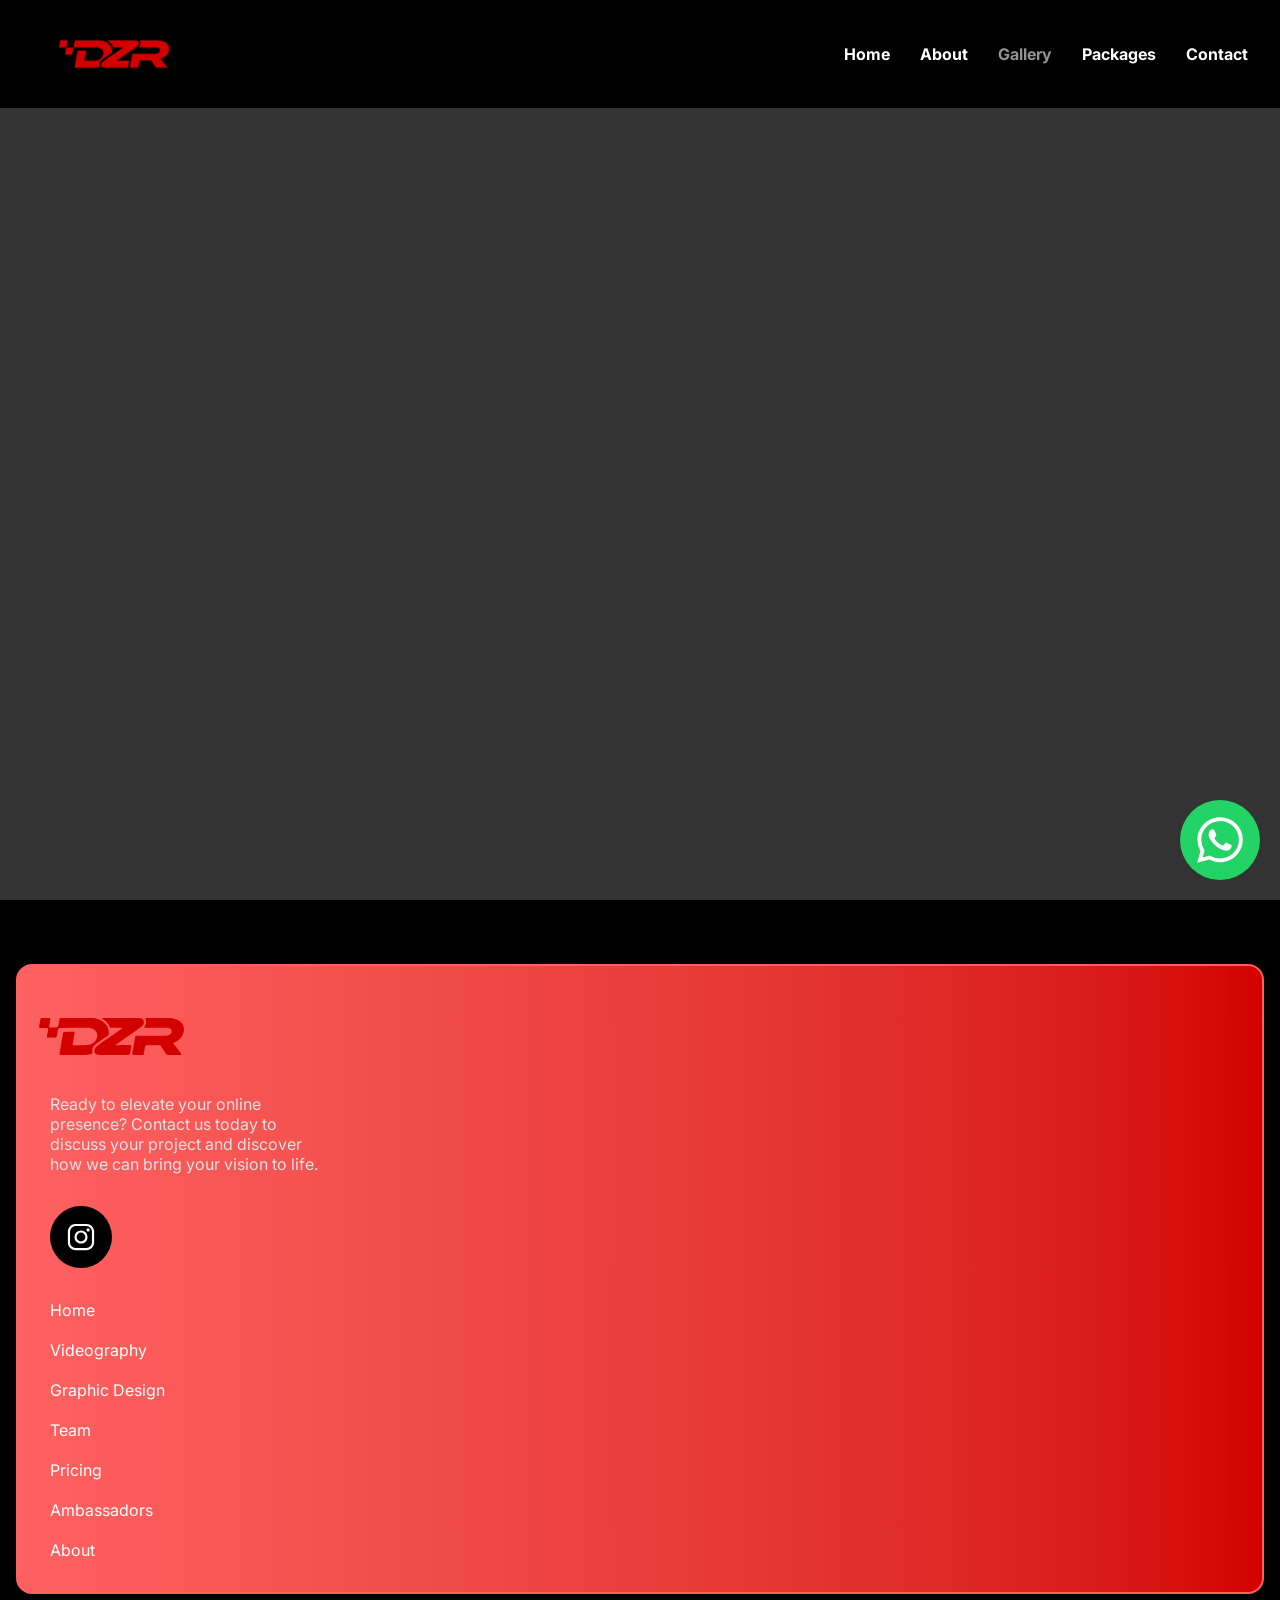
<file: gallery.html>
<!doctype html>
<html lang="en">
  <head>
    <meta charset="UTF-8" />
    <meta
      name="viewport"
      content="width=device-width, initial-scale=1.0, viewport-fit=cover"
    />
    <meta
      name="description"
      content="DZR Motorsport Media delivers premium motorsport photography and videography in the UAE, covering track days, test days, and events."
    />
    <meta property="og:title" content="DZR Motorsport Media" />
    <meta
      property="og:description"
      content="Premium motorsport photography and videography in the UAE."
    />
    <meta
      property="og:image"
      content="https://salo-om.github.io/dzr-website/assets/svgs/logo-mark.svg"
    />
    <meta property="og:type" content="website" />
    <meta
      property="og:url"
      content="https://salo-om.github.io/dzr-website/gallery.html"
    />
    <link rel="stylesheet" href="assets/styles/style.css" />
    <link rel="preconnect" href="https://fonts.googleapis.com" />
    <link rel="preconnect" href="https://fonts.gstatic.com" crossorigin />
    <link
      href="https://fonts.googleapis.com/css2?family=Chewy&family=Inter:opsz,wght@14..32,100..900&family=Montserrat:ital,wght@0,100..900;1,100..900&family=Oswald:wght@200..700&display=swap"
      rel="stylesheet"
    />
    <title>DZR Motorsport Media | Photography, Videography & Design</title>
    <link rel="icon" href="assets/svgs/logo-mark.svg" type="image/x-icon" />
    <script src="assets/scripts/script.js" defer></script>
  </head>
  <body>
    <div class="whatsapp__popup">
      <a href="https://wa.me/971566635916"
        ><img src="assets/svgs/whatsapp.svg" alt="whatsapp icon"
      /></a>
    </div>
    <header>
      <nav>
        <div class="logo">
          <a href="index.html"
            ><img
              src="assets/images/logo-main.png"
              alt="dzr logo"
              width="180px"
              height="100%"
          /></a>
        </div>
        <ul id="links">
          <li><a href="index.html">Home</a></li>
          <li><a href="about.html">About</a></li>
          <li><a href="gallery.html" class="current__page">Gallery</a></li>
          <li><a href="packages.html">Packages</a></li>
          <li><a href="contact.html">Contact</a></li>
        </ul>
        <div class="links__icon" id="links__icon">
          <img
            src="assets/svgs/link.svg"
            alt="links icon"
            width="50px"
            height="100%"
          />
        </div>
      </nav>
    </header>
    <footer>
      <div class="footer__container">
        <div class="group-1">
          <a href="#" class="dzr__icon"
            ><img
              src="assets/svgs/logo-mark.svg"
              alt="dzr footer logo"
              loading="lazy"
          /></a>
          <p class="footer__paragraph">
            Ready to elevate your online <br />
            presence? Contact us today to <br />
            discuss your project and discover <br />
            how we can bring your vision to life.
          </p>
          <a href="https://www.instagram.com/sa.788m/" class="instagram__icon"
            ><img
              src="assets/svgs/instagram.svg"
              alt="instagram icon"
              width="30px"
              loading="lazy"
          /></a>
        </div>
        <div class="group-2">
          <ul>
            <li><a href="index.html">Home</a></li>
            <li><a href="videography.html">Videography</a></li>
            <li><a href="graphic-design.html">Graphic Design</a></li>
            <li><a href="our-team.html">Team</a></li>
            <li><a href="#pricing">Pricing</a></li>
            <li><a href="ambassadors.html">Ambassadors</a></li>
            <li><a href="about.html">About</a></li>
          </ul>
        </div>
      </div>
    </footer>
  </body>
</html>
</file>
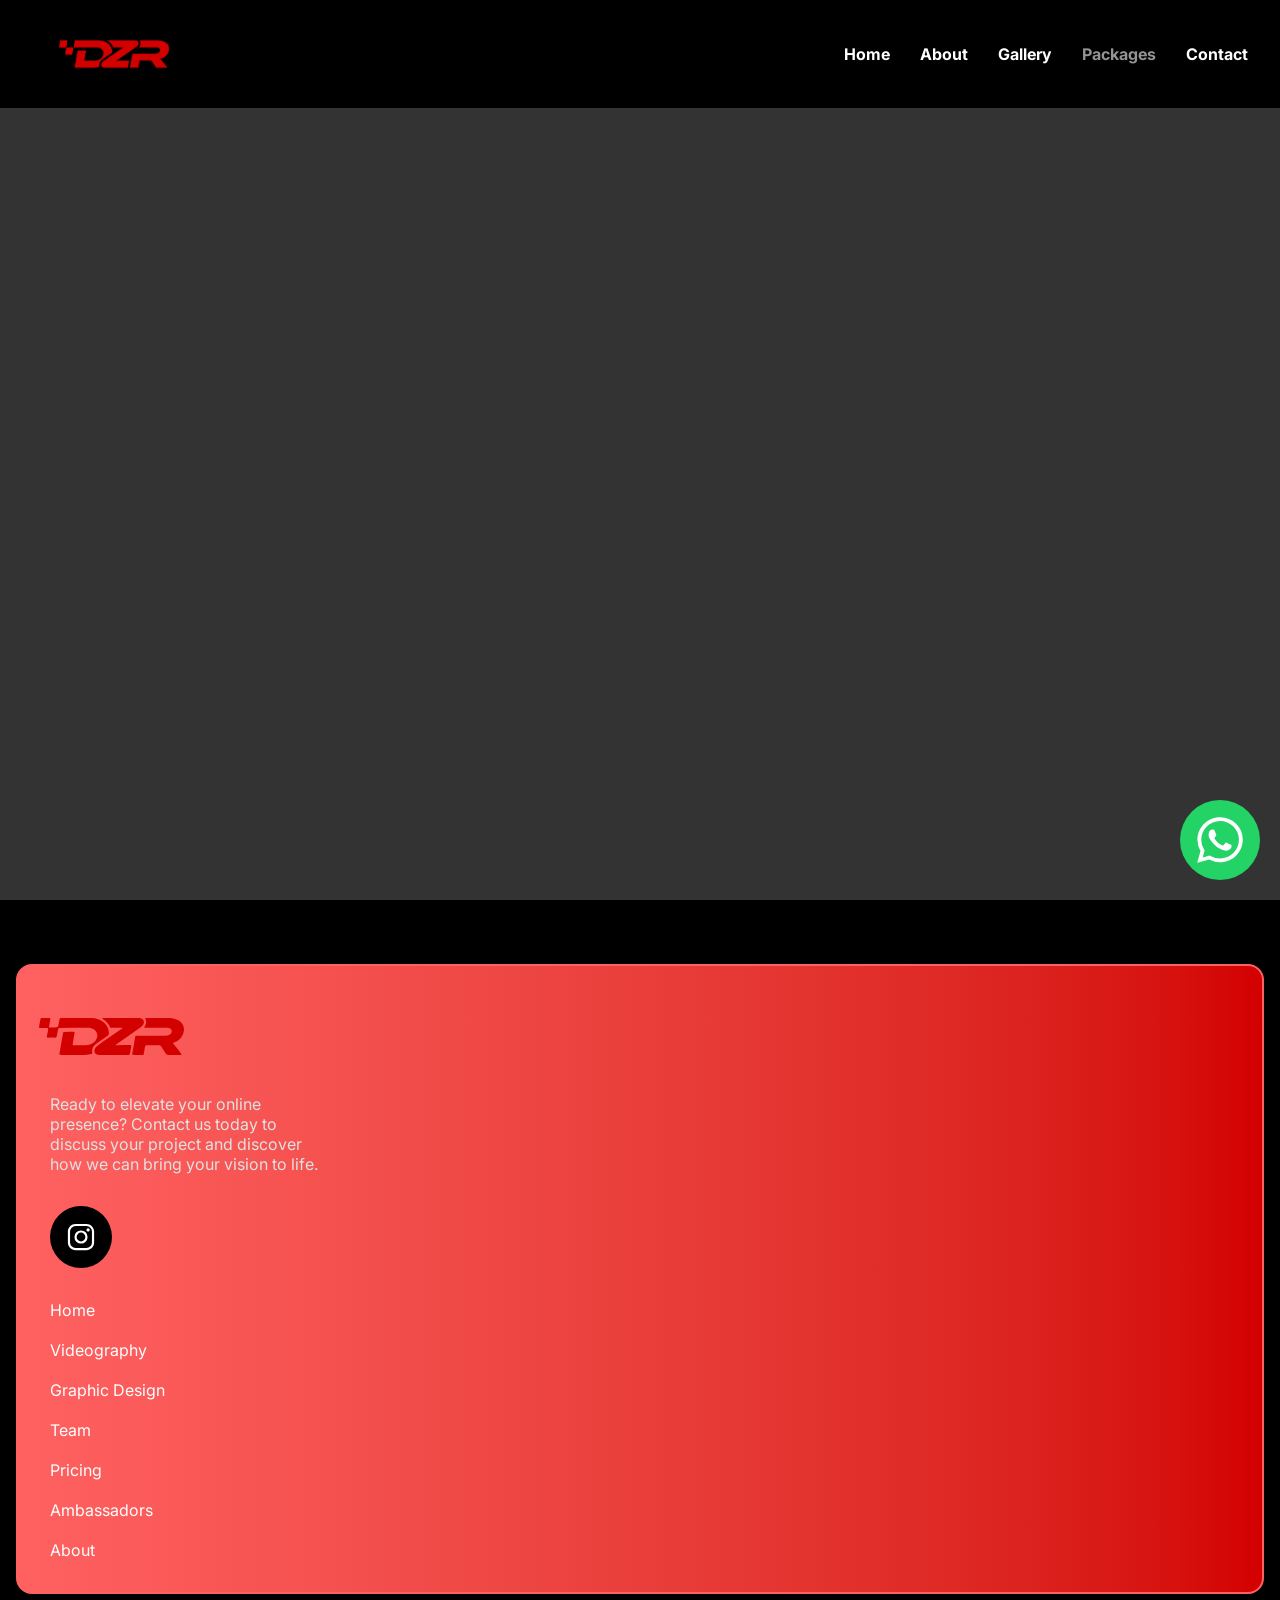
<file: packages.html>
<!doctype html>
<html lang="en">
  <head>
    <meta charset="UTF-8" />
    <meta
      name="viewport"
      content="width=device-width, initial-scale=1.0, viewport-fit=cover"
    />
    <meta
      name="description"
      content="DZR Motorsport Media delivers premium motorsport photography and videography in the UAE, covering track days, test days, and events."
    />
    <meta property="og:title" content="DZR Motorsport Media" />
    <meta
      property="og:description"
      content="Premium motorsport photography and videography in the UAE."
    />
    <meta
      property="og:image"
      content="https://salo-om.github.io/dzr-website/assets/svgs/logo-mark.svg"
    />
    <meta property="og:type" content="website" />
    <meta
      property="og:url"
      content="https://salo-om.github.io/dzr-website/packages.html"
    />
    <link rel="stylesheet" href="assets/styles/style.css" />
    <link rel="preconnect" href="https://fonts.googleapis.com" />
    <link rel="preconnect" href="https://fonts.gstatic.com" crossorigin />
    <link
      href="https://fonts.googleapis.com/css2?family=Chewy&family=Inter:opsz,wght@14..32,100..900&family=Montserrat:ital,wght@0,100..900;1,100..900&family=Oswald:wght@200..700&display=swap"
      rel="stylesheet"
    />
    <title>DZR Motorsport Media | Photography, Videography & Design</title>
    <link rel="icon" href="assets/svgs/logo-mark.svg" type="image/x-icon" />
    <script src="assets/scripts/script.js" defer></script>
  </head>
  <body>
    <div class="whatsapp__popup">
      <a href="https://wa.me/971566635916"
        ><img src="assets/svgs/whatsapp.svg" alt="whatsapp icon"
      /></a>
    </div>
    <header>
      <nav>
        <div class="logo">
          <a href="index.html"
            ><img
              src="assets/images/logo-main.png"
              alt="dzr logo"
              width="180px"
              height="100%"
          /></a>
        </div>
        <ul id="links">
          <li><a href="index.html">Home</a></li>
          <li><a href="about.html">About</a></li>
          <li><a href="gallery.html">Gallery</a></li>
          <li><a href="packages.html" class="current__page">Packages</a></li>
          <li><a href="contact.html">Contact</a></li>
        </ul>
        <div class="links__icon" id="links__icon">
          <img
            src="assets/svgs/link.svg"
            alt="links icon"
            width="50px"
            height="100%"
          />
        </div>
      </nav>
    </header>
    <footer>
      <div class="footer__container">
        <div class="group-1">
          <a href="#" class="dzr__icon"
            ><img
              src="assets/svgs/logo-mark.svg"
              alt="dzr footer logo"
              loading="lazy"
          /></a>
          <p class="footer__paragraph">
            Ready to elevate your online <br />
            presence? Contact us today to <br />
            discuss your project and discover <br />
            how we can bring your vision to life.
          </p>
          <a href="https://www.instagram.com/sa.788m/" class="instagram__icon"
            ><img
              src="assets/svgs/instagram.svg"
              alt="instagram icon"
              width="30px"
              loading="lazy"
          /></a>
        </div>
        <div class="group-2">
          <ul>
            <li><a href="index.html">Home</a></li>
            <li><a href="videography.html">Videography</a></li>
            <li><a href="graphic-design.html">Graphic Design</a></li>
            <li><a href="our-team.html">Team</a></li>
            <li><a href="#pricing">Pricing</a></li>
            <li><a href="ambassadors.html">Ambassadors</a></li>
            <li><a href="about.html">About</a></li>
          </ul>
        </div>
      </div>
    </footer>
  </body>
</html>
</file>
<file: assets/styles/style.css>
@font-face {
    font-family: "IntegralCF";
    src:
        url("../fonts/IntegralCFRegular.woff2") format("woff2"),
        url("../fonts/IntegralCFRegular.woff") format("woff");
    font-weight: normal;
    font-style: normal;
    font-display: swap;
}

:root {
    --primary-red: #d30000;
    --primary-black: #000;
    --primary-white: #fff;
    --secondary-red: #ff6161;
    --secondary-black: #939393;
    --secondary-white: #e2e2e2;
}

* {
    box-sizing: border-box;
    padding: 0;
    margin: 0;
}

html {
    scroll-behavior: smooth;
}

body {
    background-color: #333;
    color: #fff;
    overflow-x: hidden;
    position: relative;
}

.whatsapp__popup {
    position: fixed;
    background-color: #23d366;
    padding: .9em;
    border-radius: 100vw;
    width: 80px;
    height: 80px;
    bottom: 20px;
    right: 20px;
    z-index: 20;
}

body > header {
    min-height: 100vh;
}

nav {
    position: sticky;
    top: 0;
    background-color: #000;
    font-weight: bold;
    display: flex;
    align-items: center;
    justify-content: space-between;
    padding: 0 2em;
    padding-left: 0;
    height: 12vh;
    z-index: 10;
}

.logo {
    margin-left: 1.5em;
}

nav ul {
    display: flex;
    gap: 30px;
    list-style: none;
}

nav ul a {
    padding: 2em 0;
}

ul a {
    font-family: "Inter";
    color: #fff;
    transition: color .4s ease;
    -webkit-user-select: none;
    user-select: none;
}

ul a:hover {
    color: #e5e5e5;
}


.current__page {
    color: #939393;
}

a {
    text-decoration: none;
}

.links__icon {
    display: none;
    background-color: #000;
    border: none;
}

.hero {
    height: 88vh;
    overflow: hidden;
    position: relative;
}

.hero::before {
    content: "";
    position: absolute;
    inset: 0;
    background: rgba(0, 0, 0, 0.35);
    z-index: 1;
}

img {
    display: block;
}

video {
    position: absolute;
    inset: 0;
    height: 100%;
    width: 100%;
    display: block;
    object-fit: cover;
    -webkit-backface-visibility: hidden;
    backface-visibility: hidden;
    isolation: isolate;
}

.hero__header {
    position: absolute;
    top: 50%;
    left: 50%;
    transform: translate(-50%, -50%);
    background-color: transparent;
    box-shadow: 0 0 50px rgba(0, 0, 0, 0.2);
    padding: 2em 4em;
    display: flex;
    flex-direction: column;
    gap: 30px;
    text-align: center;
    -webkit-backdrop-filter: blur(15px);
    backdrop-filter: blur(15px);
    z-index: 2;
}

h1.hero__title {
    font-family: "IntegralCF";
    color: #fff;
    text-shadow: 0 0 5px rgba(0, 0, 0, 0.6);
    font-size: 38px;
}

.cta {
    display: flex;
    justify-content: center;
    gap: 30px;
}

.cta__button {
    background-color: #bf2524;
    color: #fff;
    padding: .5em 1em;
    font-family: "Montserrat";
    transition: all .4s ease;
}

.cta__button:hover {
    background-color: #931b1b;
}

.features,
.graphics,
.photography,
.videography,
.pricing,
.faq,
.contact,
footer {
    min-height: 50vh;
    padding: 4em;
    text-align: center;
    background-color: #000;
}

.features {
    padding: 0;
    padding-block: 4em;
}

section.photography,
section.videography {
    padding: 4em 0 !important;
}

.features .features__container,
.graphics .graphics__container,
.photography .photography__container,
.videography .videography__container {
    display: grid;
    grid-auto-flow: row;
    grid-template-columns: repeat(auto-fit, minmax(200px,1fr));
    grid-auto-rows: 200px;
    gap: 80px;
    margin-bottom: 20px;
}

.photography .photography__container,
.videography .videography__container {
    grid-template-columns: 1fr;
    gap: 80px;
}

.features .features__header,
.graphics .graphics__header,
.photography .photography__header,
.videography .videography__header,
.pricing .pricing__header,
.faq .faq__header,
.contact .contact__header {
    margin-bottom: 5rem;
    font-size: 32px;
    font-family: "IntegralCF";
    display: flex;
    align-items: center;
    justify-content: center;
    gap: 20px;
}

main > .features > .features__header {
    font-size: 48px;
}

.features .features__header {
    transform: translateY(50%);
    opacity: 0;
    transition: all .8s ease;
    font-size: clamp(25px,calc(3vw + 1rem),32px);
}

.features .features__header.show {
    transform: translateY(0);
    opacity: 1;
    
}

.features section.features__header.show {
    font-size: clamp(25px,calc(3vw + 1rem),32px);
}

.feature {
    box-shadow: 0 0 16px rgba(255, 97, 97, .55);
    transition: all .8s ease;
    transform: translateX(-50px);
    cursor: pointer;
    background-color: #d30000;
    border-radius: 1rem;
    opacity: 0;
}

.feature.show {
    opacity: 1;
    transform: translateX(0);
}

.graphics .feature:hover {
    transform: scale(1.05);
}

.feature .feature__img {
    margin-bottom: 1rem;
    height: 100%;
    width: 60px;
}

.graphics__container .graphic,
.photography__container .photo,
.videography__container .video {
    width: 100%;
    height: 100%;
    background-color: #931b1b;
}

.pricing .pricing__header {
    margin-bottom: 1.5rem;
}

.pricing .pricing__paragraph {
    margin-bottom: 60px;
    font-family: "inter";
    color: #e2e2e2;
}

.pricing .schedule {
    padding: 2em;
    display: flex;
    flex-direction: column;
    gap: 30px;
    background-image: linear-gradient(in oklch to bottom, var(--secondary-red), var(--primary-red));
    margin-bottom: 80px;
    border-radius: 1rem;
}

.schedule .schedule__header,
.pricing__container .item__header {
    font-family: "IntegralCF";
    font-size: 24px;
}

.schedule .cta__button {
    border-radius: 100vw;
}

.pricing .pricing__container {
    background-image: linear-gradient(in oklch to bottom, var(--secondary-red), var(--primary-red));
    padding: 2em;
    border-radius: 1rem;
}

.pricing__container .item {
    display: flex;
    flex-direction: column;
    gap: 20px;
}

.item .item__paragraph {
    font-family: "inter";
    color: #e2e2e2;
}

.item ul {
    text-align: start;
    list-style: none;
    display: grid;
    grid-template-columns: 1fr 1fr;
    row-gap: 20px;
}

.item ul li {
    display: flex;
    gap: 10px;
    align-items: center;
}

.item .cta__button {
    display: flex;
    justify-content: space-between;
    border-radius: 100vw;
    padding: 1em 2em;
}

.item .cta__button:hover,
.schedule .cta__button:hover {
    scale: 1.015;
}

.item .cta__button .price__span {
    display: flex;
    align-items: center;
    gap: 3px;
    font-size: clamp(16px,calc(1vw + 1rem),24px);
    font-weight: 700;
}

.item .cta__button .price__span img {
    width: clamp(15px,calc(1vw + 1rem),20px);
}

.item .cta__button img {
    width: clamp(15px,calc(1vw + 1rem),20px);
}

.item .cta__button .price__span span {
    font-size: clamp(6px,12px,12px);
    align-self: flex-end;
    padding-bottom: 4px;
    font-weight: 400;
}

.faq__container {
    display: flex;
    flex-direction: column;
    align-items: center;
    gap: 10px;
}

details {
    display: flex;
    align-items: center;
    flex-direction: column;
    font-family: "inter";
    border-radius: 1rem;
    width: 100%;
    background: linear-gradient(in oklab to bottom right, var(--secondary-red), var(--primary-red));
    border: 2px solid var(--secondary-red);
    overflow: hidden;
}

summary {
    cursor: pointer;
    list-style: none;
    display: flex;
    justify-content: space-between;
    align-items: center;
    gap: 20px;
    text-align: start;
    padding: 1em;
    width: 100%;
    border-radius: 1rem;
}

summary::-webkit-details-marker {
    display: none;
}

summary::after {
    content: "+";
    font-size: 24px;
}

details[open] summary::after {
    content: "-";
}

details::details-content {
    block-size: 0;
    transition: block-size .35s, content-visibility .35s;
    transition-behavior: allow-discrete;
}

details[open]::details-content {
    block-size: auto;
}

details > p {
    padding-block: 1em;
    padding: 1em;
    color: var(--secondary-white);
}

body footer {
    padding: 4em 1em;
}

footer .footer__container {
    display: flex;
    flex-direction: column;
    gap: 2rem;
    border: 2px solid var(--secondary-red);
    background: linear-gradient(in oklab to right, var(--secondary-red), var(--primary-red));
    border-radius: 1rem;
    padding-inline: 2em;
    padding-bottom: 2em;
    padding-top: 8em;
    text-align: start;
    font-family: "inter";
    position: relative;
}

.footer__container .instagram__icon {
    background-color: #000;
    padding: 1em;
    border-radius: 50%;
    transition: all .2s ease;
}

.dzr__icon {
  width: 145px;
  position: absolute;
  top: 52px;
  left: 21px;
}

.dzr__icon img {
    width: 100%;
    height: 100%;
    display: block;
    object-fit: contain;
}

.footer__container .footer__paragraph {
    margin-bottom: 2rem;
    color: var(--secondary-white);
}

.footer__container .instagram__icon:hover {
    scale: 1.05;
}

.footer__container .group-1 {
    display: flex;
    flex-direction: column;
    align-items: start;
    justify-content: center;
}

.footer__container ul {
    list-style: none;
    display: flex;
    flex-direction: column;
    align-items: start;
    gap: 20px;
}

.footer__container ul li {
    transition: all .2s ease;
}

.footer__container ul li:hover {
    scale: 1.05;
}

.footer__container ul a:hover {
    color: #fff;
}

@media (max-width: 750px) {
    nav ul.links {
        display: flex;
        position: absolute;
        flex-direction: column;
        top: 100%;
        left: 0;
        right: 0;
        text-align: center;
        background-color: #000000e0;
        padding-block: 100px;
    }

    .cta {
        flex-direction: column;
    }

    nav ul {
        display: none;
    }

    .hero__header {
        padding: 3em 1.5em;
    }

    .links__icon {
        display: block;
    }

    .item .cta__button {
        padding: 1em 1em;
    }

    main > section > h2 {
        font-size: 30px !important;
    }

    h1.hero__title {
        font-size: 32px;
    }

    main > .features > .features__header {
        font-size: 42px !important;
    }

    .features {
        padding: 0;
        padding-block: 4em;
    }

    .graphics .graphics__header {
        gap: 10px;
    }

    .item ul {
        grid-template-columns: 1fr;
    }

    .pricing,
    .faq {
        padding: 4em 2em;
    }
}
</file>
<file: styles/style.css>
@font-face {
    font-family: "IntegralCF";
    src:
        url("../fonts/IntegralCFRegular.woff2") format("woff2"),
        url("../fonts/IntegralCFRegular.woff") format("woff");
    font-weight: normal;
    font-style: normal;
    font-display: swap;
}

:root {
    --primary-red: #d30000;
    --primary-black: #000;
    --primary-white: #fff;
    --secondary-red: #ff6161;
    --secondary-black: #939393;
    --secondary-white: #e2e2e2;
}

* {
    box-sizing: border-box;
    padding: 0;
    margin: 0;
}

html {
    scroll-behavior: smooth;
}

body {
    background-color: #333;
    color: #fff;
    overflow-x: hidden;
    position: relative;
}

.whatsapp__popup {
    position: fixed;
    background-color: #23d366;
    padding: .9em;
    border-radius: 100vw;
    width: 80px;
    height: 80px;
    bottom: 20px;
    right: 20px;
    z-index: 20;
}

body > header {
    min-height: 100vh;
}

nav {
    position: sticky;
    top: 0;
    background-color: #000;
    font-weight: bold;
    display: flex;
    align-items: center;
    justify-content: space-between;
    padding: 0 2em;
    padding-left: 0;
    height: 12vh;
    z-index: 10;
}

nav ul {
    display: flex;
    gap: 30px;
    list-style: none;
}

nav ul a {
    padding: 2em 0;
}

ul a {
    font-family: "Inter";
    color: #fff;
    transition: color .4s ease;
    -webkit-user-select: none;
    user-select: none;
}

ul a:hover {
    color: #e5e5e5;
}


.current__page {
    color: #939393;
}

a {
    text-decoration: none;
}

.links__icon {
    display: none;
    background-color: #000;
    border: none;
}

.hero {
    height: 88vh;
    overflow: hidden;
    position: relative;
}

img {
    display: block;
}

video {
    position: absolute;
    inset: 0;
    height: 100%;
    width: 100%;
    display: block;
    object-fit: cover;
    -webkit-backface-visibility: hidden;
    backface-visibility: hidden;
    isolation: isolate;
}

.hero__header {
    position: absolute;
    top: 50%;
    left: 50%;
    transform: translate(-50%, -50%);
    background-color: transparent;
    box-shadow: 0 0 50px rgba(0, 0, 0, 0.2);
    padding: 2em 4em;
    display: flex;
    flex-direction: column;
    gap: 30px;
    text-align: center;
    -webkit-backdrop-filter: blur(15px);
    backdrop-filter: blur(15px);
}

h1.hero__title {
    font-family: "IntegralCF";
    color: #fff;
    text-shadow: 0 0 5px rgba(0, 0, 0, 0.6);
    font-size: 38px;
}

.cta {
    display: flex;
    justify-content: center;
    gap: 30px;
}

.cta__button {
    background-color: #bf2524;
    color: #fff;
    padding: .5em 1em;
    font-family: "Montserrat";
    transition: all .4s ease;
}

.cta__button:hover {
    background-color: #931b1b;
}

.features,
.graphics,
.photography,
.videography,
.pricing,
.faq,
.contact,
footer {
    min-height: 50vh;
    padding: 4em;
    text-align: center;
    background-color: #000;
}

.features {
    padding: 0;
    padding-block: 4em;
}

section.photography,
section.videography {
    padding: 4em 0 !important;
}

.features .features__container,
.graphics .graphics__container,
.photography .photography__container,
.videography .videography__container {
    display: grid;
    grid-auto-flow: row;
    grid-template-columns: repeat(auto-fit, minmax(200px,1fr));
    grid-auto-rows: 200px;
    gap: 80px;
    margin-bottom: 20px;
}

.photography .photography__container,
.videography .videography__container {
    grid-template-columns: 1fr;
    gap: 80px;
}

.features .features__header,
.graphics .graphics__header,
.photography .photography__header,
.videography .videography__header,
.pricing .pricing__header,
.faq .faq__header,
.contact .contact__header {
    margin-bottom: 5rem;
    font-size: 32px;
    font-family: "IntegralCF";
    display: flex;
    align-items: center;
    justify-content: center;
    gap: 20px;
}

main > .features > .features__header {
    font-size: 48px;
}

.features .features__header {
    transform: translateY(50%);
    opacity: 0;
    transition: all .8s ease;
    font-size: clamp(25px,calc(3vw + 1rem),32px);
}

.features .features__header.show {
    transform: translateY(0);
    opacity: 1;
    
}

.features section.features__header.show {
    font-size: clamp(25px,calc(3vw + 1rem),32px);
}

.feature {
    box-shadow: 0 0 16px rgba(255, 97, 97, .55);
    transition: all .8s ease;
    transform: translateX(-50px);
    cursor: pointer;
    background-color: #d30000;
    border-radius: 1rem;
    opacity: 0;
}

.feature.show {
    opacity: 1;
    transform: translateX(0);
}

.graphics .feature:hover {
    transform: scale(1.05);
}

.feature .feature__img {
    margin-bottom: 1rem;
    height: 100%;
    width: 60px;
}

.graphics__container .graphic,
.photography__container .photo,
.videography__container .video {
    width: 100%;
    height: 100%;
    background-color: #931b1b;
}

.pricing .pricing__header {
    margin-bottom: 1.5rem;
}

.pricing .pricing__paragraph {
    margin-bottom: 60px;
    font-family: "inter";
    color: #e2e2e2;
}

.pricing .schedule {
    padding: 2em;
    display: flex;
    flex-direction: column;
    gap: 30px;
    background-image: linear-gradient(in oklch to bottom, var(--secondary-red), var(--primary-red));
    margin-bottom: 80px;
    border-radius: 1rem;
}

.schedule .schedule__header,
.pricing__container .item__header {
    font-family: "IntegralCF";
    font-size: 24px;
}

.schedule .cta__button {
    border-radius: 100vw;
}

.pricing .pricing__container {
    background-image: linear-gradient(in oklch to bottom, var(--secondary-red), var(--primary-red));
    padding: 2em;
    border-radius: 1rem;
}

.pricing__container .item {
    display: flex;
    flex-direction: column;
    gap: 20px;
}

.item .item__paragraph {
    font-family: "inter";
    color: #e2e2e2;
}

.item ul {
    text-align: start;
    list-style: none;
    display: grid;
    grid-template-columns: 1fr 1fr;
    row-gap: 20px;
}

.item ul li {
    display: flex;
    gap: 10px;
    align-items: center;
}

.item .cta__button {
    display: flex;
    justify-content: space-between;
    border-radius: 100vw;
    padding: 1em 2em;
}

.item .cta__button:hover,
.schedule .cta__button:hover {
    scale: 1.015;
}

.item .cta__button .price__span {
    display: flex;
    align-items: center;
    gap: 3px;
    font-size: clamp(16px,calc(1vw + 1rem),24px);
    font-weight: 700;
}

.item .cta__button .price__span img {
    width: clamp(15px,calc(1vw + 1rem),20px);
}

.item .cta__button img {
    width: clamp(15px,calc(1vw + 1rem),20px);
}

.item .cta__button .price__span span {
    font-size: clamp(6px,12px,12px);
    align-self: flex-end;
    padding-bottom: 4px;
    font-weight: 400;
}

.faq__container {
    display: flex;
    flex-direction: column;
    align-items: center;
    gap: 10px;
}

details {
    display: flex;
    align-items: center;
    flex-direction: column;
    font-family: "inter";
    border-radius: 1rem;
    width: 100%;
    background: linear-gradient(in oklab to bottom right, var(--secondary-red), var(--primary-red));
    border: 2px solid var(--secondary-red);
    overflow: hidden;
}

summary {
    cursor: pointer;
    list-style: none;
    display: flex;
    justify-content: space-between;
    align-items: center;
    gap: 20px;
    text-align: start;
    padding: 1em;
    width: 100%;
    border-radius: 1rem;
}

summary::-webkit-details-marker {
    display: none;
}

summary::after {
    content: "+";
    font-size: 24px;
}

details[open] summary::after {
    content: "-";
}

details::details-content {
    block-size: 0;
    transition: block-size .35s, content-visibility .35s;
    transition-behavior: allow-discrete;
}

details[open]::details-content {
    block-size: auto;
}

details > p {
    padding-block: 1em;
    padding: 1em;
    color: var(--secondary-white);
}

body footer {
    padding: 4em 1em;
}

footer .footer__container {
    display: flex;
    flex-direction: column;
    gap: 2rem;
    border: 2px solid var(--secondary-red);
    background: linear-gradient(in oklab to right, var(--secondary-red), var(--primary-red));
    border-radius: 1rem;
    padding-inline: 2em;
    padding-bottom: 2em;
    padding-top: 8em;
    text-align: start;
    font-family: "inter";
    position: relative;
}

.footer__container .instagram__icon {
    background-color: #000;
    padding: 1em;
    border-radius: 50%;
    transition: all .2s ease;
}

.footer__container .dzr__icon {
    width: 360px;
    position: absolute;
    top: -30px;
    left: -75px;
}

.dzr__icon img {
    width: 100%;
    height: 100%;
    display: block;
    object-fit: contain;
}

.footer__container .footer__paragraph {
    margin-bottom: 2rem;
    color: var(--secondary-white);
}

.footer__container .instagram__icon:hover {
    scale: 1.05;
}

.footer__container .group-1 {
    display: flex;
    flex-direction: column;
    align-items: start;
    justify-content: center;
}

.footer__container ul {
    list-style: none;
    display: flex;
    flex-direction: column;
    align-items: start;
    gap: 20px;
}

.footer__container ul li {
    transition: all .2s ease;
}

.footer__container ul li:hover {
    scale: 1.05;
}

.footer__container ul a:hover {
    color: #fff;
}

@media (max-width: 750px) {
    nav ul.links {
        display: flex;
        position: absolute;
        flex-direction: column;
        top: 100%;
        left: 0;
        right: 0;
        text-align: center;
        background-color: #000000e0;
        padding-block: 100px;
    }

    .cta {
        flex-direction: column;
    }

    nav ul {
        display: none;
    }

    .hero__header {
        padding: 3em 1.5em;
    }

    .links__icon {
        display: block;
    }

    .item .cta__button {
        padding: 1em 1em;
    }

    main > section > h2 {
        font-size: 30px !important;
    }

    h1.hero__title {
        font-size: 32px;
    }

    main > .features > .features__header {
        font-size: 42px !important;
    }

    .features {
        padding: 0;
        padding-block: 4em;
    }

    .graphics .graphics__header {
        gap: 10px;
    }

    .item ul {
        grid-template-columns: 1fr;
    }

    .pricing,
    .faq {
        padding: 4em 2em;
    }
}
</file>
